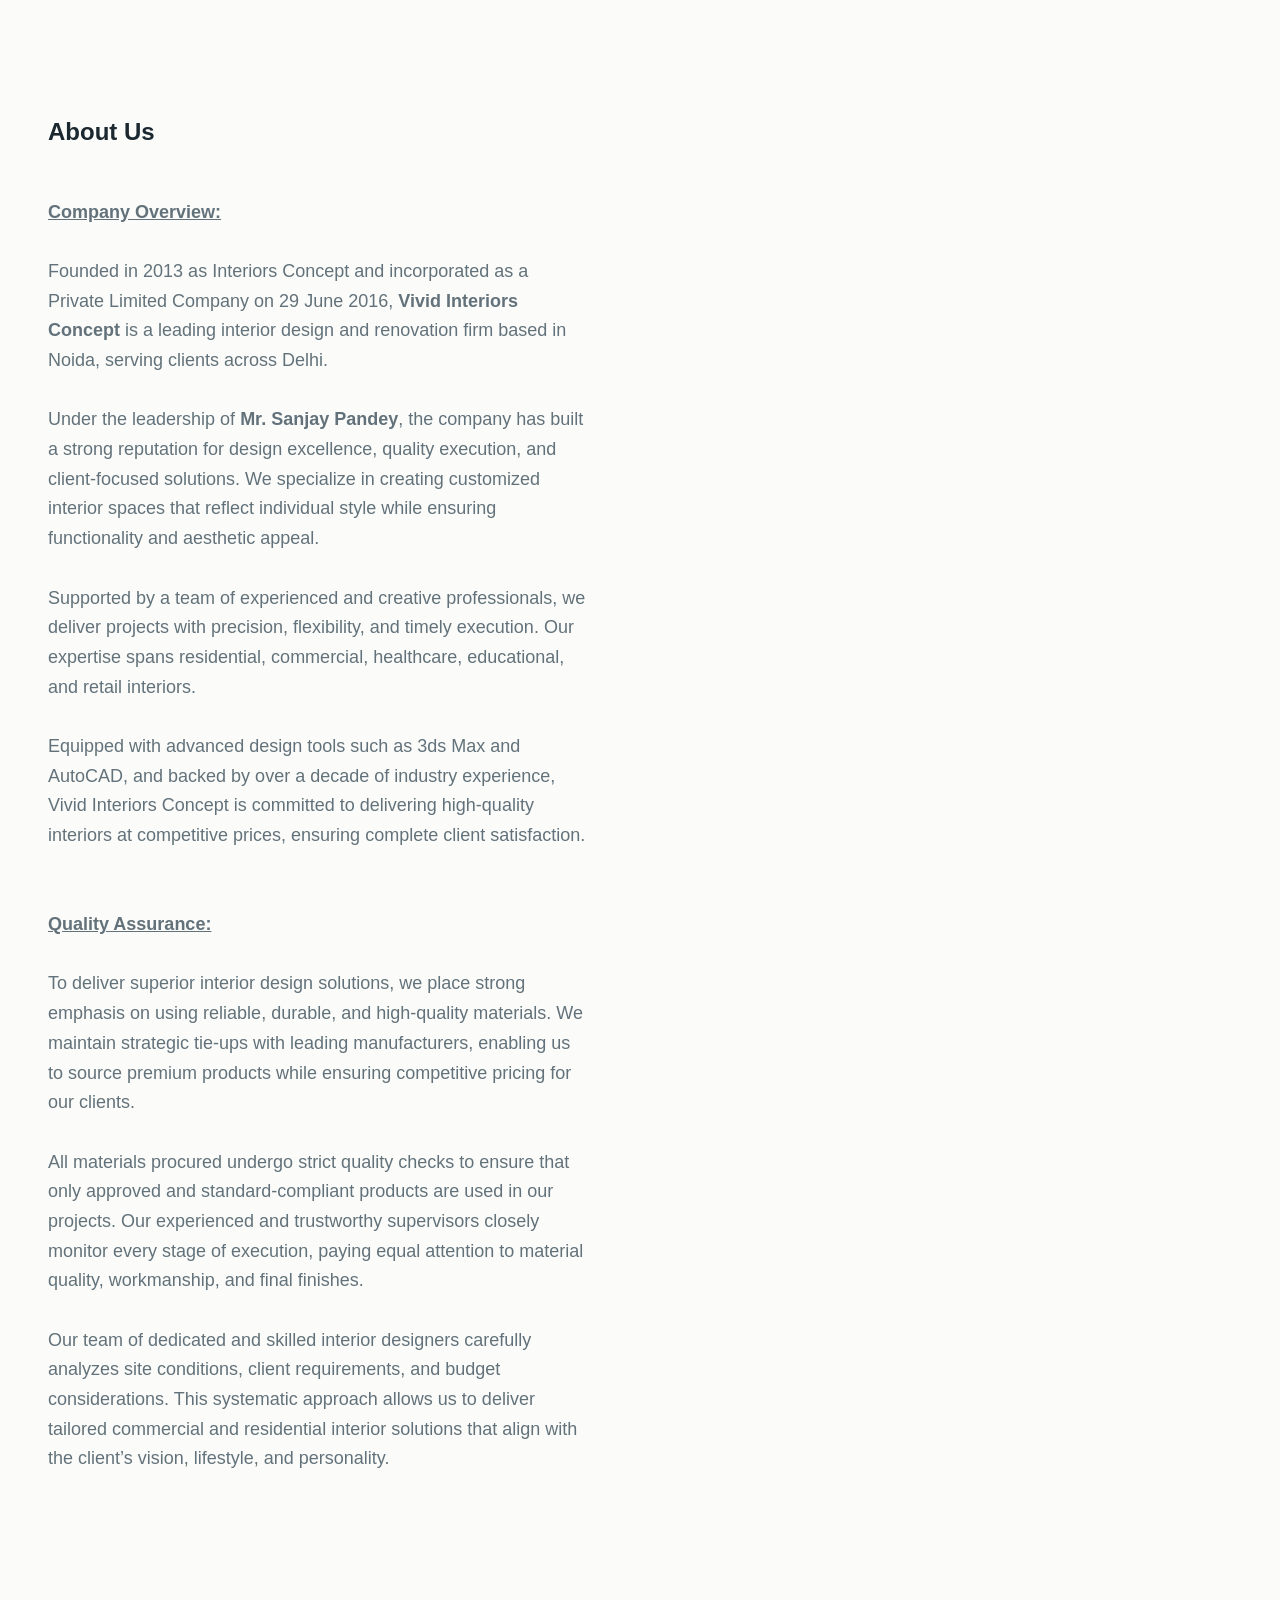
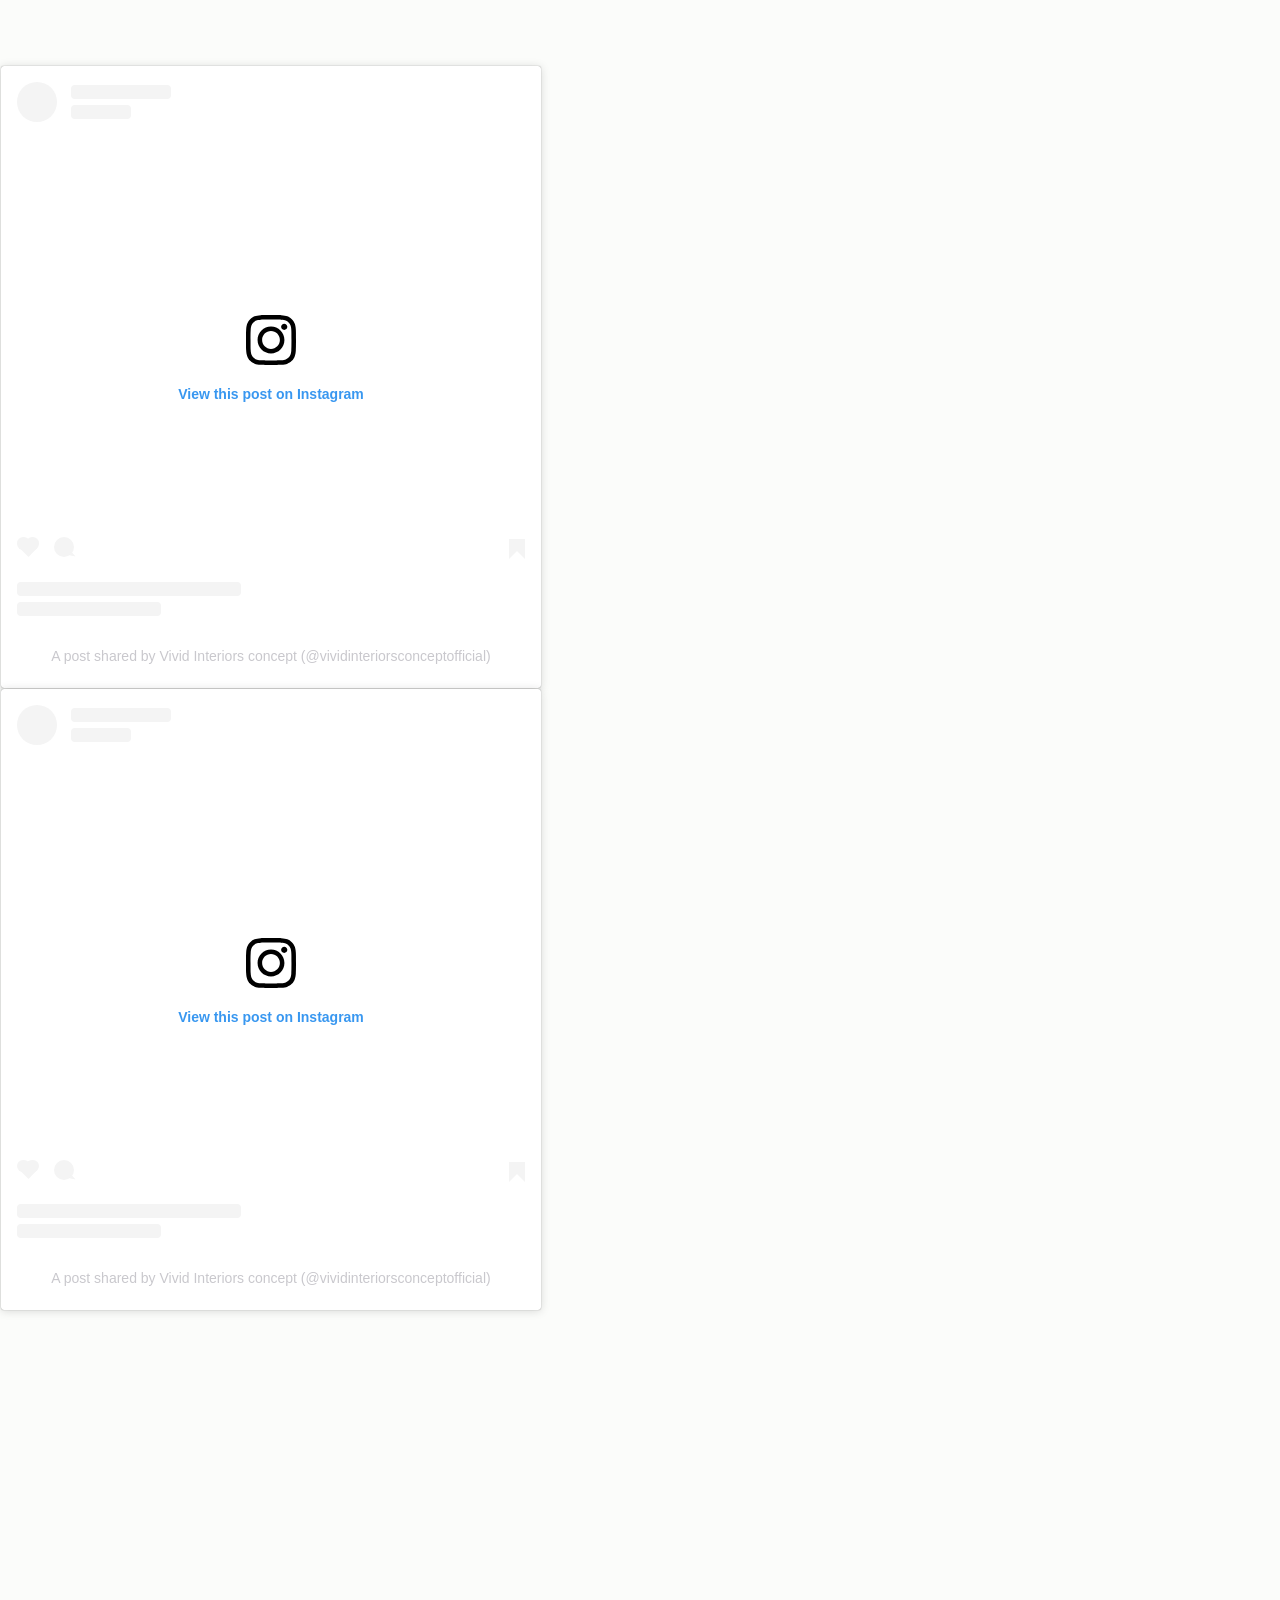
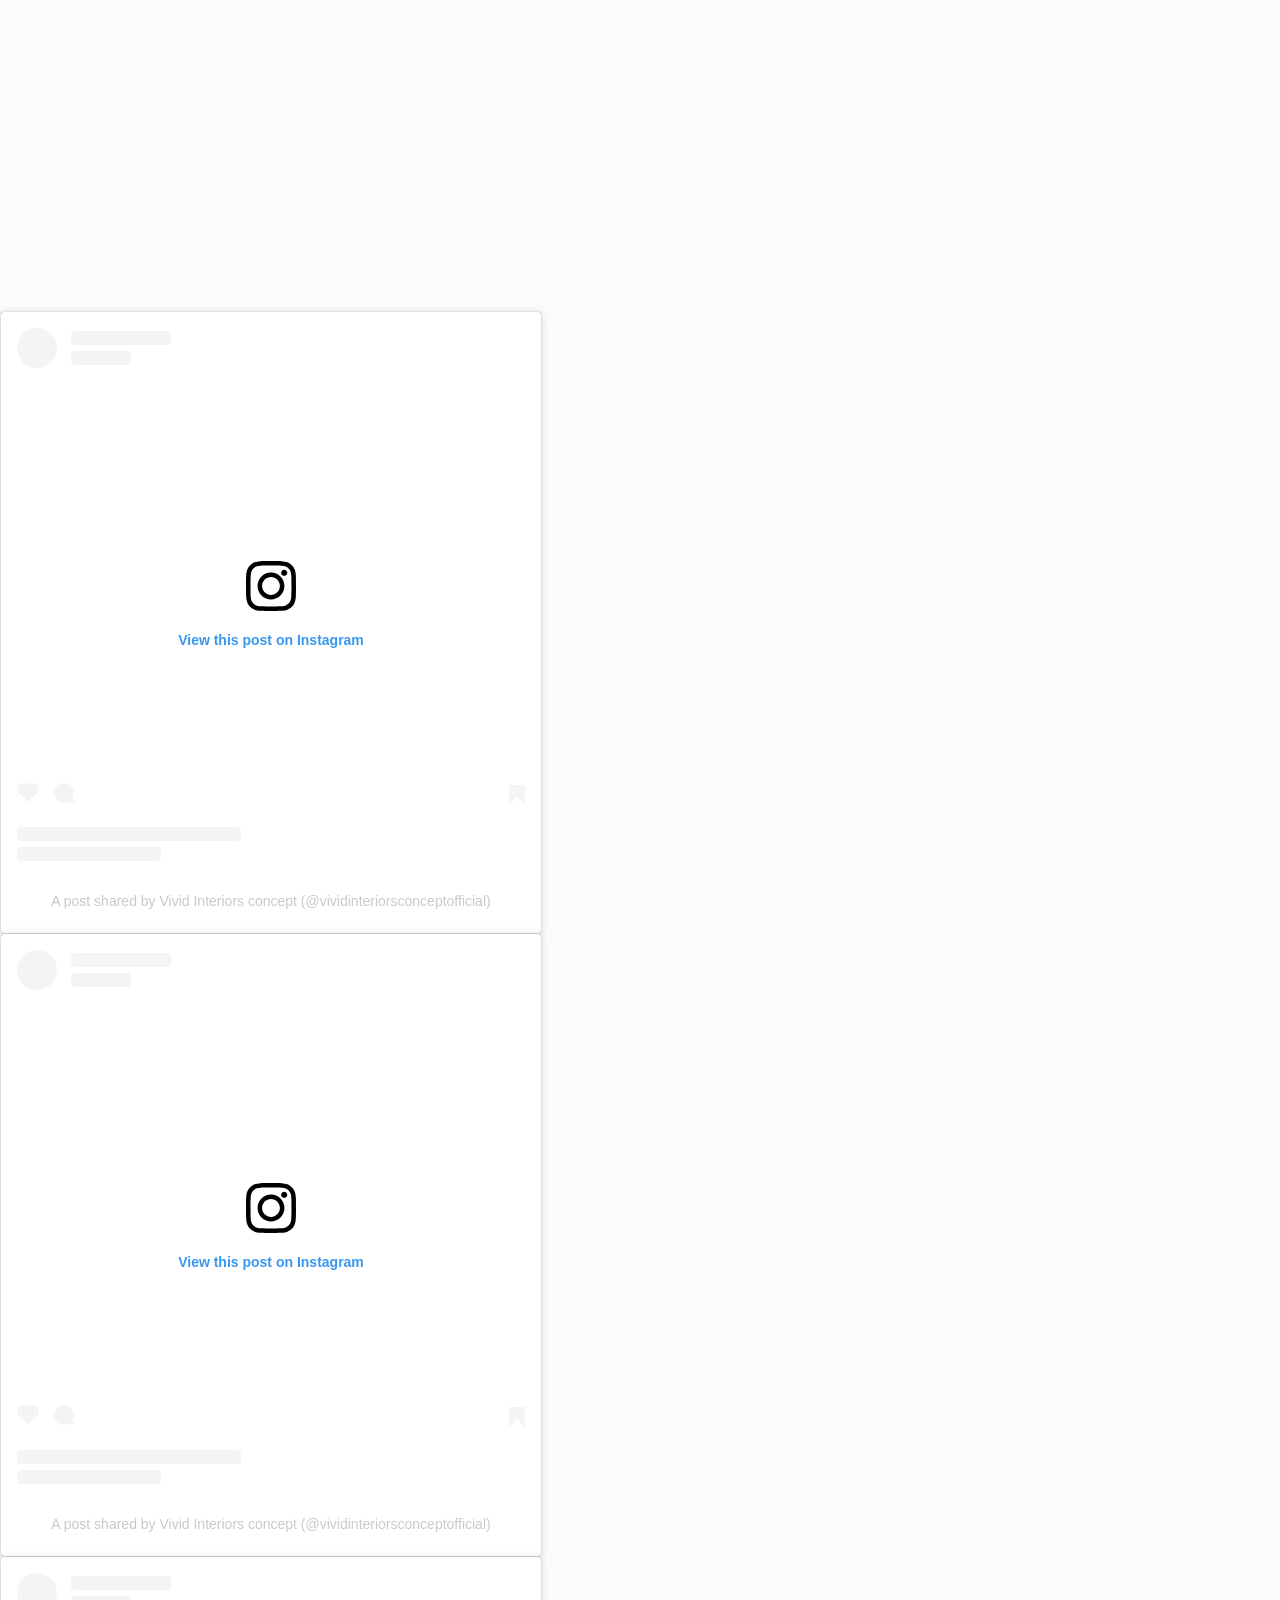
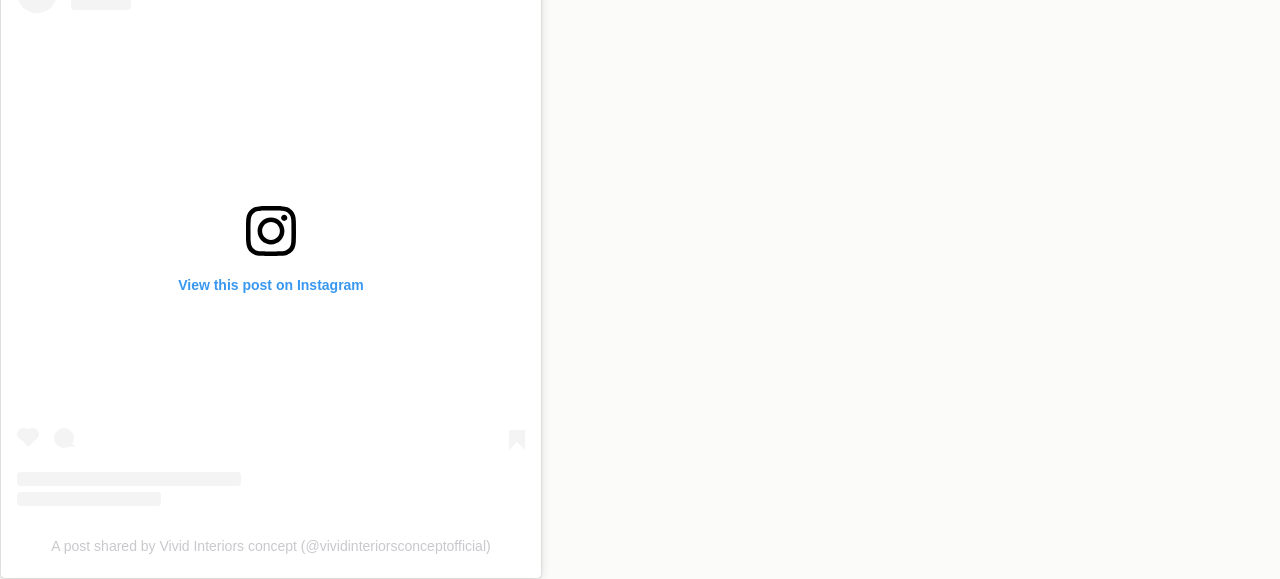
<file: about.html>
<!DOCTYPE html>
<html lang="en">
<head>
    <meta charset="UTF-8">
    <meta name="viewport" content="width=device-width, initial-scale=1.0">
    <title>Document</title>
    <link rel="stylesheet" href="style.css">
</head>
<body>
      <!-- About Section -->
    <section id="about">
        <h2 class="section-title">About Us</h2>
        <div class="about-content">
            <div class="about-text">
                <p><strong><u>Company Overview:</u></strong><br><br>

Founded in 2013 as Interiors Concept and incorporated as a Private Limited Company on 29 June 2016, <strong>Vivid Interiors Concept</strong> is a leading interior design and renovation firm based in Noida, serving clients across Delhi. <br><br>

Under the leadership of <strong>Mr. Sanjay Pandey</strong>, the company has built a strong reputation for design excellence, quality execution, and client-focused solutions. We specialize in creating customized interior spaces that reflect individual style while ensuring functionality and aesthetic appeal.<br><br>

Supported by a team of experienced and creative professionals, we deliver projects with precision, flexibility, and timely execution. Our expertise spans residential, commercial, healthcare, educational, and retail interiors.<br><br>

Equipped with advanced design tools such as 3ds Max and AutoCAD, and backed by over a decade of industry experience, Vivid Interiors Concept is committed to delivering high-quality interiors at competitive prices, ensuring complete client satisfaction.</p><br><br>
<p>
        <strong><u>Quality Assurance:</u></strong><br><br>
    

To deliver superior interior design solutions, we place strong emphasis on using reliable, durable, and high-quality materials. We maintain strategic tie-ups with leading manufacturers, enabling us to source premium products while ensuring competitive pricing for our clients.<br><br>

All materials procured undergo strict quality checks to ensure that only approved and standard-compliant products are used in our projects. Our experienced and trustworthy supervisors closely monitor every stage of execution, paying equal attention to material quality, workmanship, and final finishes.<br><br>

Our team of dedicated and skilled interior designers carefully analyzes site conditions, client requirements, and budget considerations. This systematic approach allows us to deliver tailored commercial and residential interior solutions that align with the client’s vision, lifestyle, and personality.
</p>
</div>
          
        </div>
    </section><br><br><br>
    <div id="contentabout">

    <blockquote class="instagram-media" data-instgrm-captioned data-instgrm-permalink="https://www.instagram.com/reel/DJGZg3Uznsc/?utm_source=ig_embed&amp;utm_campaign=loading" data-instgrm-version="14" style=" background:#FFF; border:0; border-radius:3px; box-shadow:0 0 1px 0 rgba(0,0,0,0.5),0 1px 10px 0 rgba(0,0,0,0.15); margin: 1px; max-width:540px; min-width:326px; padding:0; width:99.375%; width:-webkit-calc(100% - 2px); width:calc(100% - 2px);"><div style="padding:16px;"> <a href="https://www.instagram.com/reel/DJGZg3Uznsc/?utm_source=ig_embed&amp;utm_campaign=loading" style=" background:#FFFFFF; line-height:0; padding:0 0; text-align:center; text-decoration:none; width:100%;" target="_blank"> <div style=" display: flex; flex-direction: row; align-items: center;"> <div style="background-color: #F4F4F4; border-radius: 50%; flex-grow: 0; height: 40px; margin-right: 14px; width: 40px;"></div> <div style="display: flex; flex-direction: column; flex-grow: 1; justify-content: center;"> <div style=" background-color: #F4F4F4; border-radius: 4px; flex-grow: 0; height: 14px; margin-bottom: 6px; width: 100px;"></div> <div style=" background-color: #F4F4F4; border-radius: 4px; flex-grow: 0; height: 14px; width: 60px;"></div></div></div><div style="padding: 19% 0;"></div> <div style="display:block; height:50px; margin:0 auto 12px; width:50px;"><svg width="50px" height="50px" viewBox="0 0 60 60" version="1.1" xmlns="https://www.w3.org/2000/svg" xmlns:xlink="https://www.w3.org/1999/xlink"><g stroke="none" stroke-width="1" fill="none" fill-rule="evenodd"><g transform="translate(-511.000000, -20.000000)" fill="#000000"><g><path d="M556.869,30.41 C554.814,30.41 553.148,32.076 553.148,34.131 C553.148,36.186 554.814,37.852 556.869,37.852 C558.924,37.852 560.59,36.186 560.59,34.131 C560.59,32.076 558.924,30.41 556.869,30.41 M541,60.657 C535.114,60.657 530.342,55.887 530.342,50 C530.342,44.114 535.114,39.342 541,39.342 C546.887,39.342 551.658,44.114 551.658,50 C551.658,55.887 546.887,60.657 541,60.657 M541,33.886 C532.1,33.886 524.886,41.1 524.886,50 C524.886,58.899 532.1,66.113 541,66.113 C549.9,66.113 557.115,58.899 557.115,50 C557.115,41.1 549.9,33.886 541,33.886 M565.378,62.101 C565.244,65.022 564.756,66.606 564.346,67.663 C563.803,69.06 563.154,70.057 562.106,71.106 C561.058,72.155 560.06,72.803 558.662,73.347 C557.607,73.757 556.021,74.244 553.102,74.378 C549.944,74.521 548.997,74.552 541,74.552 C533.003,74.552 532.056,74.521 528.898,74.378 C525.979,74.244 524.393,73.757 523.338,73.347 C521.94,72.803 520.942,72.155 519.894,71.106 C518.846,70.057 518.197,69.06 517.654,67.663 C517.244,66.606 516.755,65.022 516.623,62.101 C516.479,58.943 516.448,57.996 516.448,50 C516.448,42.003 516.479,41.056 516.623,37.899 C516.755,34.978 517.244,33.391 517.654,32.338 C518.197,30.938 518.846,29.942 519.894,28.894 C520.942,27.846 521.94,27.196 523.338,26.654 C524.393,26.244 525.979,25.756 528.898,25.623 C532.057,25.479 533.004,25.448 541,25.448 C548.997,25.448 549.943,25.479 553.102,25.623 C556.021,25.756 557.607,26.244 558.662,26.654 C560.06,27.196 561.058,27.846 562.106,28.894 C563.154,29.942 563.803,30.938 564.346,32.338 C564.756,33.391 565.244,34.978 565.378,37.899 C565.522,41.056 565.552,42.003 565.552,50 C565.552,57.996 565.522,58.943 565.378,62.101 M570.82,37.631 C570.674,34.438 570.167,32.258 569.425,30.349 C568.659,28.377 567.633,26.702 565.965,25.035 C564.297,23.368 562.623,22.342 560.652,21.575 C558.743,20.834 556.562,20.326 553.369,20.18 C550.169,20.033 549.148,20 541,20 C532.853,20 531.831,20.033 528.631,20.18 C525.438,20.326 523.257,20.834 521.349,21.575 C519.376,22.342 517.703,23.368 516.035,25.035 C514.368,26.702 513.342,28.377 512.574,30.349 C511.834,32.258 511.326,34.438 511.181,37.631 C511.035,40.831 511,41.851 511,50 C511,58.147 511.035,59.17 511.181,62.369 C511.326,65.562 511.834,67.743 512.574,69.651 C513.342,71.625 514.368,73.296 516.035,74.965 C517.703,76.634 519.376,77.658 521.349,78.425 C523.257,79.167 525.438,79.673 528.631,79.82 C531.831,79.965 532.853,80.001 541,80.001 C549.148,80.001 550.169,79.965 553.369,79.82 C556.562,79.673 558.743,79.167 560.652,78.425 C562.623,77.658 564.297,76.634 565.965,74.965 C567.633,73.296 568.659,71.625 569.425,69.651 C570.167,67.743 570.674,65.562 570.82,62.369 C570.966,59.17 571,58.147 571,50 C571,41.851 570.966,40.831 570.82,37.631"></path></g></g></g></svg></div><div style="padding-top: 8px;"> <div style=" color:#3897f0; font-family:Arial,sans-serif; font-size:14px; font-style:normal; font-weight:550; line-height:18px;">View this post on Instagram</div></div><div style="padding: 12.5% 0;"></div> <div style="display: flex; flex-direction: row; margin-bottom: 14px; align-items: center;"><div> <div style="background-color: #F4F4F4; border-radius: 50%; height: 12.5px; width: 12.5px; transform: translateX(0px) translateY(7px);"></div> <div style="background-color: #F4F4F4; height: 12.5px; transform: rotate(-45deg) translateX(3px) translateY(1px); width: 12.5px; flex-grow: 0; margin-right: 14px; margin-left: 2px;"></div> <div style="background-color: #F4F4F4; border-radius: 50%; height: 12.5px; width: 12.5px; transform: translateX(9px) translateY(-18px);"></div></div><div style="margin-left: 8px;"> <div style=" background-color: #F4F4F4; border-radius: 50%; flex-grow: 0; height: 20px; width: 20px;"></div> <div style=" width: 0; height: 0; border-top: 2px solid transparent; border-left: 6px solid #f4f4f4; border-bottom: 2px solid transparent; transform: translateX(16px) translateY(-4px) rotate(30deg)"></div></div><div style="margin-left: auto;"> <div style=" width: 0px; border-top: 8px solid #F4F4F4; border-right: 8px solid transparent; transform: translateY(16px);"></div> <div style=" background-color: #F4F4F4; flex-grow: 0; height: 12px; width: 16px; transform: translateY(-4px);"></div> <div style=" width: 0; height: 0; border-top: 8px solid #F4F4F4; border-left: 8px solid transparent; transform: translateY(-4px) translateX(8px);"></div></div></div> <div style="display: flex; flex-direction: column; flex-grow: 1; justify-content: center; margin-bottom: 24px;"> <div style=" background-color: #F4F4F4; border-radius: 4px; flex-grow: 0; height: 14px; margin-bottom: 6px; width: 224px;"></div> <div style=" background-color: #F4F4F4; border-radius: 4px; flex-grow: 0; height: 14px; width: 144px;"></div></div></a><p style=" color:#c9c8cd; font-family:Arial,sans-serif; font-size:14px; line-height:17px; margin-bottom:0; margin-top:8px; overflow:hidden; padding:8px 0 7px; text-align:center; text-overflow:ellipsis; white-space:nowrap;"><a href="https://www.instagram.com/reel/DJGZg3Uznsc/?utm_source=ig_embed&amp;utm_campaign=loading" style=" color:#c9c8cd; font-family:Arial,sans-serif; font-size:14px; font-style:normal; font-weight:normal; line-height:17px; text-decoration:none;" target="_blank">A post shared by Vivid Interiors concept (@vividinteriorsconceptofficial)</a></p></div></blockquote>
<script async src="//www.instagram.com/embed.js"></script>

    <blockquote class="instagram-media" data-instgrm-captioned data-instgrm-permalink="https://www.instagram.com/reel/DNpjcZeT2cA/?utm_source=ig_embed&amp;utm_campaign=loading" data-instgrm-version="14" style=" background:#FFF; border:0; border-radius:3px; box-shadow:0 0 1px 0 rgba(0,0,0,0.5),0 1px 10px 0 rgba(0,0,0,0.15); margin: 1px; max-width:540px; min-width:326px; padding:0; width:99.375%; width:-webkit-calc(100% - 2px); width:calc(100% - 2px);"><div style="padding:16px;"> <a href="https://www.instagram.com/reel/DNpjcZeT2cA/?utm_source=ig_embed&amp;utm_campaign=loading" style=" background:#FFFFFF; line-height:0; padding:0 0; text-align:center; text-decoration:none; width:100%;" target="_blank"> <div style=" display: flex; flex-direction: row; align-items: center;"> <div style="background-color: #F4F4F4; border-radius: 50%; flex-grow: 0; height: 40px; margin-right: 14px; width: 40px;"></div> <div style="display: flex; flex-direction: column; flex-grow: 1; justify-content: center;"> <div style=" background-color: #F4F4F4; border-radius: 4px; flex-grow: 0; height: 14px; margin-bottom: 6px; width: 100px;"></div> <div style=" background-color: #F4F4F4; border-radius: 4px; flex-grow: 0; height: 14px; width: 60px;"></div></div></div><div style="padding: 19% 0;"></div> <div style="display:block; height:50px; margin:0 auto 12px; width:50px;"><svg width="50px" height="50px" viewBox="0 0 60 60" version="1.1" xmlns="https://www.w3.org/2000/svg" xmlns:xlink="https://www.w3.org/1999/xlink"><g stroke="none" stroke-width="1" fill="none" fill-rule="evenodd"><g transform="translate(-511.000000, -20.000000)" fill="#000000"><g><path d="M556.869,30.41 C554.814,30.41 553.148,32.076 553.148,34.131 C553.148,36.186 554.814,37.852 556.869,37.852 C558.924,37.852 560.59,36.186 560.59,34.131 C560.59,32.076 558.924,30.41 556.869,30.41 M541,60.657 C535.114,60.657 530.342,55.887 530.342,50 C530.342,44.114 535.114,39.342 541,39.342 C546.887,39.342 551.658,44.114 551.658,50 C551.658,55.887 546.887,60.657 541,60.657 M541,33.886 C532.1,33.886 524.886,41.1 524.886,50 C524.886,58.899 532.1,66.113 541,66.113 C549.9,66.113 557.115,58.899 557.115,50 C557.115,41.1 549.9,33.886 541,33.886 M565.378,62.101 C565.244,65.022 564.756,66.606 564.346,67.663 C563.803,69.06 563.154,70.057 562.106,71.106 C561.058,72.155 560.06,72.803 558.662,73.347 C557.607,73.757 556.021,74.244 553.102,74.378 C549.944,74.521 548.997,74.552 541,74.552 C533.003,74.552 532.056,74.521 528.898,74.378 C525.979,74.244 524.393,73.757 523.338,73.347 C521.94,72.803 520.942,72.155 519.894,71.106 C518.846,70.057 518.197,69.06 517.654,67.663 C517.244,66.606 516.755,65.022 516.623,62.101 C516.479,58.943 516.448,57.996 516.448,50 C516.448,42.003 516.479,41.056 516.623,37.899 C516.755,34.978 517.244,33.391 517.654,32.338 C518.197,30.938 518.846,29.942 519.894,28.894 C520.942,27.846 521.94,27.196 523.338,26.654 C524.393,26.244 525.979,25.756 528.898,25.623 C532.057,25.479 533.004,25.448 541,25.448 C548.997,25.448 549.943,25.479 553.102,25.623 C556.021,25.756 557.607,26.244 558.662,26.654 C560.06,27.196 561.058,27.846 562.106,28.894 C563.154,29.942 563.803,30.938 564.346,32.338 C564.756,33.391 565.244,34.978 565.378,37.899 C565.522,41.056 565.552,42.003 565.552,50 C565.552,57.996 565.522,58.943 565.378,62.101 M570.82,37.631 C570.674,34.438 570.167,32.258 569.425,30.349 C568.659,28.377 567.633,26.702 565.965,25.035 C564.297,23.368 562.623,22.342 560.652,21.575 C558.743,20.834 556.562,20.326 553.369,20.18 C550.169,20.033 549.148,20 541,20 C532.853,20 531.831,20.033 528.631,20.18 C525.438,20.326 523.257,20.834 521.349,21.575 C519.376,22.342 517.703,23.368 516.035,25.035 C514.368,26.702 513.342,28.377 512.574,30.349 C511.834,32.258 511.326,34.438 511.181,37.631 C511.035,40.831 511,41.851 511,50 C511,58.147 511.035,59.17 511.181,62.369 C511.326,65.562 511.834,67.743 512.574,69.651 C513.342,71.625 514.368,73.296 516.035,74.965 C517.703,76.634 519.376,77.658 521.349,78.425 C523.257,79.167 525.438,79.673 528.631,79.82 C531.831,79.965 532.853,80.001 541,80.001 C549.148,80.001 550.169,79.965 553.369,79.82 C556.562,79.673 558.743,79.167 560.652,78.425 C562.623,77.658 564.297,76.634 565.965,74.965 C567.633,73.296 568.659,71.625 569.425,69.651 C570.167,67.743 570.674,65.562 570.82,62.369 C570.966,59.17 571,58.147 571,50 C571,41.851 570.966,40.831 570.82,37.631"></path></g></g></g></svg></div><div style="padding-top: 8px;"> <div style=" color:#3897f0; font-family:Arial,sans-serif; font-size:14px; font-style:normal; font-weight:550; line-height:18px;">View this post on Instagram</div></div><div style="padding: 12.5% 0;"></div> <div style="display: flex; flex-direction: row; margin-bottom: 14px; align-items: center;"><div> <div style="background-color: #F4F4F4; border-radius: 50%; height: 12.5px; width: 12.5px; transform: translateX(0px) translateY(7px);"></div> <div style="background-color: #F4F4F4; height: 12.5px; transform: rotate(-45deg) translateX(3px) translateY(1px); width: 12.5px; flex-grow: 0; margin-right: 14px; margin-left: 2px;"></div> <div style="background-color: #F4F4F4; border-radius: 50%; height: 12.5px; width: 12.5px; transform: translateX(9px) translateY(-18px);"></div></div><div style="margin-left: 8px;"> <div style=" background-color: #F4F4F4; border-radius: 50%; flex-grow: 0; height: 20px; width: 20px;"></div> <div style=" width: 0; height: 0; border-top: 2px solid transparent; border-left: 6px solid #f4f4f4; border-bottom: 2px solid transparent; transform: translateX(16px) translateY(-4px) rotate(30deg)"></div></div><div style="margin-left: auto;"> <div style=" width: 0px; border-top: 8px solid #F4F4F4; border-right: 8px solid transparent; transform: translateY(16px);"></div> <div style=" background-color: #F4F4F4; flex-grow: 0; height: 12px; width: 16px; transform: translateY(-4px);"></div> <div style=" width: 0; height: 0; border-top: 8px solid #F4F4F4; border-left: 8px solid transparent; transform: translateY(-4px) translateX(8px);"></div></div></div> <div style="display: flex; flex-direction: column; flex-grow: 1; justify-content: center; margin-bottom: 24px;"> <div style=" background-color: #F4F4F4; border-radius: 4px; flex-grow: 0; height: 14px; margin-bottom: 6px; width: 224px;"></div> <div style=" background-color: #F4F4F4; border-radius: 4px; flex-grow: 0; height: 14px; width: 144px;"></div></div></a><p style=" color:#c9c8cd; font-family:Arial,sans-serif; font-size:14px; line-height:17px; margin-bottom:0; margin-top:8px; overflow:hidden; padding:8px 0 7px; text-align:center; text-overflow:ellipsis; white-space:nowrap;"><a href="https://www.instagram.com/reel/DNpjcZeT2cA/?utm_source=ig_embed&amp;utm_campaign=loading" style=" color:#c9c8cd; font-family:Arial,sans-serif; font-size:14px; font-style:normal; font-weight:normal; line-height:17px; text-decoration:none;" target="_blank">A post shared by Vivid Interiors concept (@vividinteriorsconceptofficial)</a></p></div></blockquote>
<script async src="//www.instagram.com/embed.js"></script>


    <iframe src="https://www.facebook.com/plugins/video.php?height=476&href=https%3A%2F%2Fwww.facebook.com%2Freel%2F1387187311980272%2F&show_text=true&width=267&t=0" width="267" height="591" style="border:none;overflow:hidden" scrolling="no" frameborder="0" allowfullscreen="true" allow="autoplay; clipboard-write; encrypted-media; picture-in-picture; web-share" allowFullScreen="true"></iframe>

   <blockquote class="instagram-media" data-instgrm-captioned data-instgrm-permalink="https://www.instagram.com/reel/DKZJVw1SE1q/?utm_source=ig_embed&amp;utm_campaign=loading" data-instgrm-version="14" style=" background:#FFF; border:0; border-radius:3px; box-shadow:0 0 1px 0 rgba(0,0,0,0.5),0 1px 10px 0 rgba(0,0,0,0.15); margin: 1px; max-width:540px; min-width:326px; padding:0; width:99.375%; width:-webkit-calc(100% - 2px); width:calc(100% - 2px);"><div style="padding:16px;"> <a href="https://www.instagram.com/reel/DKZJVw1SE1q/?utm_source=ig_embed&amp;utm_campaign=loading" style=" background:#FFFFFF; line-height:0; padding:0 0; text-align:center; text-decoration:none; width:100%;" target="_blank"> <div style=" display: flex; flex-direction: row; align-items: center;"> <div style="background-color: #F4F4F4; border-radius: 50%; flex-grow: 0; height: 40px; margin-right: 14px; width: 40px;"></div> <div style="display: flex; flex-direction: column; flex-grow: 1; justify-content: center;"> <div style=" background-color: #F4F4F4; border-radius: 4px; flex-grow: 0; height: 14px; margin-bottom: 6px; width: 100px;"></div> <div style=" background-color: #F4F4F4; border-radius: 4px; flex-grow: 0; height: 14px; width: 60px;"></div></div></div><div style="padding: 19% 0;"></div> <div style="display:block; height:50px; margin:0 auto 12px; width:50px;"><svg width="50px" height="50px" viewBox="0 0 60 60" version="1.1" xmlns="https://www.w3.org/2000/svg" xmlns:xlink="https://www.w3.org/1999/xlink"><g stroke="none" stroke-width="1" fill="none" fill-rule="evenodd"><g transform="translate(-511.000000, -20.000000)" fill="#000000"><g><path d="M556.869,30.41 C554.814,30.41 553.148,32.076 553.148,34.131 C553.148,36.186 554.814,37.852 556.869,37.852 C558.924,37.852 560.59,36.186 560.59,34.131 C560.59,32.076 558.924,30.41 556.869,30.41 M541,60.657 C535.114,60.657 530.342,55.887 530.342,50 C530.342,44.114 535.114,39.342 541,39.342 C546.887,39.342 551.658,44.114 551.658,50 C551.658,55.887 546.887,60.657 541,60.657 M541,33.886 C532.1,33.886 524.886,41.1 524.886,50 C524.886,58.899 532.1,66.113 541,66.113 C549.9,66.113 557.115,58.899 557.115,50 C557.115,41.1 549.9,33.886 541,33.886 M565.378,62.101 C565.244,65.022 564.756,66.606 564.346,67.663 C563.803,69.06 563.154,70.057 562.106,71.106 C561.058,72.155 560.06,72.803 558.662,73.347 C557.607,73.757 556.021,74.244 553.102,74.378 C549.944,74.521 548.997,74.552 541,74.552 C533.003,74.552 532.056,74.521 528.898,74.378 C525.979,74.244 524.393,73.757 523.338,73.347 C521.94,72.803 520.942,72.155 519.894,71.106 C518.846,70.057 518.197,69.06 517.654,67.663 C517.244,66.606 516.755,65.022 516.623,62.101 C516.479,58.943 516.448,57.996 516.448,50 C516.448,42.003 516.479,41.056 516.623,37.899 C516.755,34.978 517.244,33.391 517.654,32.338 C518.197,30.938 518.846,29.942 519.894,28.894 C520.942,27.846 521.94,27.196 523.338,26.654 C524.393,26.244 525.979,25.756 528.898,25.623 C532.057,25.479 533.004,25.448 541,25.448 C548.997,25.448 549.943,25.479 553.102,25.623 C556.021,25.756 557.607,26.244 558.662,26.654 C560.06,27.196 561.058,27.846 562.106,28.894 C563.154,29.942 563.803,30.938 564.346,32.338 C564.756,33.391 565.244,34.978 565.378,37.899 C565.522,41.056 565.552,42.003 565.552,50 C565.552,57.996 565.522,58.943 565.378,62.101 M570.82,37.631 C570.674,34.438 570.167,32.258 569.425,30.349 C568.659,28.377 567.633,26.702 565.965,25.035 C564.297,23.368 562.623,22.342 560.652,21.575 C558.743,20.834 556.562,20.326 553.369,20.18 C550.169,20.033 549.148,20 541,20 C532.853,20 531.831,20.033 528.631,20.18 C525.438,20.326 523.257,20.834 521.349,21.575 C519.376,22.342 517.703,23.368 516.035,25.035 C514.368,26.702 513.342,28.377 512.574,30.349 C511.834,32.258 511.326,34.438 511.181,37.631 C511.035,40.831 511,41.851 511,50 C511,58.147 511.035,59.17 511.181,62.369 C511.326,65.562 511.834,67.743 512.574,69.651 C513.342,71.625 514.368,73.296 516.035,74.965 C517.703,76.634 519.376,77.658 521.349,78.425 C523.257,79.167 525.438,79.673 528.631,79.82 C531.831,79.965 532.853,80.001 541,80.001 C549.148,80.001 550.169,79.965 553.369,79.82 C556.562,79.673 558.743,79.167 560.652,78.425 C562.623,77.658 564.297,76.634 565.965,74.965 C567.633,73.296 568.659,71.625 569.425,69.651 C570.167,67.743 570.674,65.562 570.82,62.369 C570.966,59.17 571,58.147 571,50 C571,41.851 570.966,40.831 570.82,37.631"></path></g></g></g></svg></div><div style="padding-top: 8px;"> <div style=" color:#3897f0; font-family:Arial,sans-serif; font-size:14px; font-style:normal; font-weight:550; line-height:18px;">View this post on Instagram</div></div><div style="padding: 12.5% 0;"></div> <div style="display: flex; flex-direction: row; margin-bottom: 14px; align-items: center;"><div> <div style="background-color: #F4F4F4; border-radius: 50%; height: 12.5px; width: 12.5px; transform: translateX(0px) translateY(7px);"></div> <div style="background-color: #F4F4F4; height: 12.5px; transform: rotate(-45deg) translateX(3px) translateY(1px); width: 12.5px; flex-grow: 0; margin-right: 14px; margin-left: 2px;"></div> <div style="background-color: #F4F4F4; border-radius: 50%; height: 12.5px; width: 12.5px; transform: translateX(9px) translateY(-18px);"></div></div><div style="margin-left: 8px;"> <div style=" background-color: #F4F4F4; border-radius: 50%; flex-grow: 0; height: 20px; width: 20px;"></div> <div style=" width: 0; height: 0; border-top: 2px solid transparent; border-left: 6px solid #f4f4f4; border-bottom: 2px solid transparent; transform: translateX(16px) translateY(-4px) rotate(30deg)"></div></div><div style="margin-left: auto;"> <div style=" width: 0px; border-top: 8px solid #F4F4F4; border-right: 8px solid transparent; transform: translateY(16px);"></div> <div style=" background-color: #F4F4F4; flex-grow: 0; height: 12px; width: 16px; transform: translateY(-4px);"></div> <div style=" width: 0; height: 0; border-top: 8px solid #F4F4F4; border-left: 8px solid transparent; transform: translateY(-4px) translateX(8px);"></div></div></div> <div style="display: flex; flex-direction: column; flex-grow: 1; justify-content: center; margin-bottom: 24px;"> <div style=" background-color: #F4F4F4; border-radius: 4px; flex-grow: 0; height: 14px; margin-bottom: 6px; width: 224px;"></div> <div style=" background-color: #F4F4F4; border-radius: 4px; flex-grow: 0; height: 14px; width: 144px;"></div></div></a><p style=" color:#c9c8cd; font-family:Arial,sans-serif; font-size:14px; line-height:17px; margin-bottom:0; margin-top:8px; overflow:hidden; padding:8px 0 7px; text-align:center; text-overflow:ellipsis; white-space:nowrap;"><a href="https://www.instagram.com/reel/DKZJVw1SE1q/?utm_source=ig_embed&amp;utm_campaign=loading" style=" color:#c9c8cd; font-family:Arial,sans-serif; font-size:14px; font-style:normal; font-weight:normal; line-height:17px; text-decoration:none;" target="_blank">A post shared by Vivid Interiors concept (@vividinteriorsconceptofficial)</a></p></div></blockquote>
<script async src="//www.instagram.com/embed.js"></script>

<blockquote class="instagram-media" data-instgrm-captioned data-instgrm-permalink="https://www.instagram.com/reel/DKBzki-Sy38/?utm_source=ig_embed&amp;utm_campaign=loading" data-instgrm-version="14" style=" background:#FFF; border:0; border-radius:3px; box-shadow:0 0 1px 0 rgba(0,0,0,0.5),0 1px 10px 0 rgba(0,0,0,0.15); margin: 1px; max-width:540px; min-width:326px; padding:0; width:99.375%; width:-webkit-calc(100% - 2px); width:calc(100% - 2px);"><div style="padding:16px;"> <a href="https://www.instagram.com/reel/DKBzki-Sy38/?utm_source=ig_embed&amp;utm_campaign=loading" style=" background:#FFFFFF; line-height:0; padding:0 0; text-align:center; text-decoration:none; width:100%;" target="_blank"> <div style=" display: flex; flex-direction: row; align-items: center;"> <div style="background-color: #F4F4F4; border-radius: 50%; flex-grow: 0; height: 40px; margin-right: 14px; width: 40px;"></div> <div style="display: flex; flex-direction: column; flex-grow: 1; justify-content: center;"> <div style=" background-color: #F4F4F4; border-radius: 4px; flex-grow: 0; height: 14px; margin-bottom: 6px; width: 100px;"></div> <div style=" background-color: #F4F4F4; border-radius: 4px; flex-grow: 0; height: 14px; width: 60px;"></div></div></div><div style="padding: 19% 0;"></div> <div style="display:block; height:50px; margin:0 auto 12px; width:50px;"><svg width="50px" height="50px" viewBox="0 0 60 60" version="1.1" xmlns="https://www.w3.org/2000/svg" xmlns:xlink="https://www.w3.org/1999/xlink"><g stroke="none" stroke-width="1" fill="none" fill-rule="evenodd"><g transform="translate(-511.000000, -20.000000)" fill="#000000"><g><path d="M556.869,30.41 C554.814,30.41 553.148,32.076 553.148,34.131 C553.148,36.186 554.814,37.852 556.869,37.852 C558.924,37.852 560.59,36.186 560.59,34.131 C560.59,32.076 558.924,30.41 556.869,30.41 M541,60.657 C535.114,60.657 530.342,55.887 530.342,50 C530.342,44.114 535.114,39.342 541,39.342 C546.887,39.342 551.658,44.114 551.658,50 C551.658,55.887 546.887,60.657 541,60.657 M541,33.886 C532.1,33.886 524.886,41.1 524.886,50 C524.886,58.899 532.1,66.113 541,66.113 C549.9,66.113 557.115,58.899 557.115,50 C557.115,41.1 549.9,33.886 541,33.886 M565.378,62.101 C565.244,65.022 564.756,66.606 564.346,67.663 C563.803,69.06 563.154,70.057 562.106,71.106 C561.058,72.155 560.06,72.803 558.662,73.347 C557.607,73.757 556.021,74.244 553.102,74.378 C549.944,74.521 548.997,74.552 541,74.552 C533.003,74.552 532.056,74.521 528.898,74.378 C525.979,74.244 524.393,73.757 523.338,73.347 C521.94,72.803 520.942,72.155 519.894,71.106 C518.846,70.057 518.197,69.06 517.654,67.663 C517.244,66.606 516.755,65.022 516.623,62.101 C516.479,58.943 516.448,57.996 516.448,50 C516.448,42.003 516.479,41.056 516.623,37.899 C516.755,34.978 517.244,33.391 517.654,32.338 C518.197,30.938 518.846,29.942 519.894,28.894 C520.942,27.846 521.94,27.196 523.338,26.654 C524.393,26.244 525.979,25.756 528.898,25.623 C532.057,25.479 533.004,25.448 541,25.448 C548.997,25.448 549.943,25.479 553.102,25.623 C556.021,25.756 557.607,26.244 558.662,26.654 C560.06,27.196 561.058,27.846 562.106,28.894 C563.154,29.942 563.803,30.938 564.346,32.338 C564.756,33.391 565.244,34.978 565.378,37.899 C565.522,41.056 565.552,42.003 565.552,50 C565.552,57.996 565.522,58.943 565.378,62.101 M570.82,37.631 C570.674,34.438 570.167,32.258 569.425,30.349 C568.659,28.377 567.633,26.702 565.965,25.035 C564.297,23.368 562.623,22.342 560.652,21.575 C558.743,20.834 556.562,20.326 553.369,20.18 C550.169,20.033 549.148,20 541,20 C532.853,20 531.831,20.033 528.631,20.18 C525.438,20.326 523.257,20.834 521.349,21.575 C519.376,22.342 517.703,23.368 516.035,25.035 C514.368,26.702 513.342,28.377 512.574,30.349 C511.834,32.258 511.326,34.438 511.181,37.631 C511.035,40.831 511,41.851 511,50 C511,58.147 511.035,59.17 511.181,62.369 C511.326,65.562 511.834,67.743 512.574,69.651 C513.342,71.625 514.368,73.296 516.035,74.965 C517.703,76.634 519.376,77.658 521.349,78.425 C523.257,79.167 525.438,79.673 528.631,79.82 C531.831,79.965 532.853,80.001 541,80.001 C549.148,80.001 550.169,79.965 553.369,79.82 C556.562,79.673 558.743,79.167 560.652,78.425 C562.623,77.658 564.297,76.634 565.965,74.965 C567.633,73.296 568.659,71.625 569.425,69.651 C570.167,67.743 570.674,65.562 570.82,62.369 C570.966,59.17 571,58.147 571,50 C571,41.851 570.966,40.831 570.82,37.631"></path></g></g></g></svg></div><div style="padding-top: 8px;"> <div style=" color:#3897f0; font-family:Arial,sans-serif; font-size:14px; font-style:normal; font-weight:550; line-height:18px;">View this post on Instagram</div></div><div style="padding: 12.5% 0;"></div> <div style="display: flex; flex-direction: row; margin-bottom: 14px; align-items: center;"><div> <div style="background-color: #F4F4F4; border-radius: 50%; height: 12.5px; width: 12.5px; transform: translateX(0px) translateY(7px);"></div> <div style="background-color: #F4F4F4; height: 12.5px; transform: rotate(-45deg) translateX(3px) translateY(1px); width: 12.5px; flex-grow: 0; margin-right: 14px; margin-left: 2px;"></div> <div style="background-color: #F4F4F4; border-radius: 50%; height: 12.5px; width: 12.5px; transform: translateX(9px) translateY(-18px);"></div></div><div style="margin-left: 8px;"> <div style=" background-color: #F4F4F4; border-radius: 50%; flex-grow: 0; height: 20px; width: 20px;"></div> <div style=" width: 0; height: 0; border-top: 2px solid transparent; border-left: 6px solid #f4f4f4; border-bottom: 2px solid transparent; transform: translateX(16px) translateY(-4px) rotate(30deg)"></div></div><div style="margin-left: auto;"> <div style=" width: 0px; border-top: 8px solid #F4F4F4; border-right: 8px solid transparent; transform: translateY(16px);"></div> <div style=" background-color: #F4F4F4; flex-grow: 0; height: 12px; width: 16px; transform: translateY(-4px);"></div> <div style=" width: 0; height: 0; border-top: 8px solid #F4F4F4; border-left: 8px solid transparent; transform: translateY(-4px) translateX(8px);"></div></div></div> <div style="display: flex; flex-direction: column; flex-grow: 1; justify-content: center; margin-bottom: 24px;"> <div style=" background-color: #F4F4F4; border-radius: 4px; flex-grow: 0; height: 14px; margin-bottom: 6px; width: 224px;"></div> <div style=" background-color: #F4F4F4; border-radius: 4px; flex-grow: 0; height: 14px; width: 144px;"></div></div></a><p style=" color:#c9c8cd; font-family:Arial,sans-serif; font-size:14px; line-height:17px; margin-bottom:0; margin-top:8px; overflow:hidden; padding:8px 0 7px; text-align:center; text-overflow:ellipsis; white-space:nowrap;"><a href="https://www.instagram.com/reel/DKBzki-Sy38/?utm_source=ig_embed&amp;utm_campaign=loading" style=" color:#c9c8cd; font-family:Arial,sans-serif; font-size:14px; font-style:normal; font-weight:normal; line-height:17px; text-decoration:none;" target="_blank">A post shared by Vivid Interiors concept (@vividinteriorsconceptofficial)</a></p></div></blockquote>
<script async src="//www.instagram.com/embed.js"></script>

<blockquote class="instagram-media" data-instgrm-captioned data-instgrm-permalink="https://www.instagram.com/reel/DHsxDqRydFm/?utm_source=ig_embed&amp;utm_campaign=loading" data-instgrm-version="14" style=" background:#FFF; border:0; border-radius:3px; box-shadow:0 0 1px 0 rgba(0,0,0,0.5),0 1px 10px 0 rgba(0,0,0,0.15); margin: 1px; max-width:540px; min-width:326px; padding:0; width:99.375%; width:-webkit-calc(100% - 2px); width:calc(100% - 2px);"><div style="padding:16px;"> <a href="https://www.instagram.com/reel/DHsxDqRydFm/?utm_source=ig_embed&amp;utm_campaign=loading" style=" background:#FFFFFF; line-height:0; padding:0 0; text-align:center; text-decoration:none; width:100%;" target="_blank"> <div style=" display: flex; flex-direction: row; align-items: center;"> <div style="background-color: #F4F4F4; border-radius: 50%; flex-grow: 0; height: 40px; margin-right: 14px; width: 40px;"></div> <div style="display: flex; flex-direction: column; flex-grow: 1; justify-content: center;"> <div style=" background-color: #F4F4F4; border-radius: 4px; flex-grow: 0; height: 14px; margin-bottom: 6px; width: 100px;"></div> <div style=" background-color: #F4F4F4; border-radius: 4px; flex-grow: 0; height: 14px; width: 60px;"></div></div></div><div style="padding: 19% 0;"></div> <div style="display:block; height:50px; margin:0 auto 12px; width:50px;"><svg width="50px" height="50px" viewBox="0 0 60 60" version="1.1" xmlns="https://www.w3.org/2000/svg" xmlns:xlink="https://www.w3.org/1999/xlink"><g stroke="none" stroke-width="1" fill="none" fill-rule="evenodd"><g transform="translate(-511.000000, -20.000000)" fill="#000000"><g><path d="M556.869,30.41 C554.814,30.41 553.148,32.076 553.148,34.131 C553.148,36.186 554.814,37.852 556.869,37.852 C558.924,37.852 560.59,36.186 560.59,34.131 C560.59,32.076 558.924,30.41 556.869,30.41 M541,60.657 C535.114,60.657 530.342,55.887 530.342,50 C530.342,44.114 535.114,39.342 541,39.342 C546.887,39.342 551.658,44.114 551.658,50 C551.658,55.887 546.887,60.657 541,60.657 M541,33.886 C532.1,33.886 524.886,41.1 524.886,50 C524.886,58.899 532.1,66.113 541,66.113 C549.9,66.113 557.115,58.899 557.115,50 C557.115,41.1 549.9,33.886 541,33.886 M565.378,62.101 C565.244,65.022 564.756,66.606 564.346,67.663 C563.803,69.06 563.154,70.057 562.106,71.106 C561.058,72.155 560.06,72.803 558.662,73.347 C557.607,73.757 556.021,74.244 553.102,74.378 C549.944,74.521 548.997,74.552 541,74.552 C533.003,74.552 532.056,74.521 528.898,74.378 C525.979,74.244 524.393,73.757 523.338,73.347 C521.94,72.803 520.942,72.155 519.894,71.106 C518.846,70.057 518.197,69.06 517.654,67.663 C517.244,66.606 516.755,65.022 516.623,62.101 C516.479,58.943 516.448,57.996 516.448,50 C516.448,42.003 516.479,41.056 516.623,37.899 C516.755,34.978 517.244,33.391 517.654,32.338 C518.197,30.938 518.846,29.942 519.894,28.894 C520.942,27.846 521.94,27.196 523.338,26.654 C524.393,26.244 525.979,25.756 528.898,25.623 C532.057,25.479 533.004,25.448 541,25.448 C548.997,25.448 549.943,25.479 553.102,25.623 C556.021,25.756 557.607,26.244 558.662,26.654 C560.06,27.196 561.058,27.846 562.106,28.894 C563.154,29.942 563.803,30.938 564.346,32.338 C564.756,33.391 565.244,34.978 565.378,37.899 C565.522,41.056 565.552,42.003 565.552,50 C565.552,57.996 565.522,58.943 565.378,62.101 M570.82,37.631 C570.674,34.438 570.167,32.258 569.425,30.349 C568.659,28.377 567.633,26.702 565.965,25.035 C564.297,23.368 562.623,22.342 560.652,21.575 C558.743,20.834 556.562,20.326 553.369,20.18 C550.169,20.033 549.148,20 541,20 C532.853,20 531.831,20.033 528.631,20.18 C525.438,20.326 523.257,20.834 521.349,21.575 C519.376,22.342 517.703,23.368 516.035,25.035 C514.368,26.702 513.342,28.377 512.574,30.349 C511.834,32.258 511.326,34.438 511.181,37.631 C511.035,40.831 511,41.851 511,50 C511,58.147 511.035,59.17 511.181,62.369 C511.326,65.562 511.834,67.743 512.574,69.651 C513.342,71.625 514.368,73.296 516.035,74.965 C517.703,76.634 519.376,77.658 521.349,78.425 C523.257,79.167 525.438,79.673 528.631,79.82 C531.831,79.965 532.853,80.001 541,80.001 C549.148,80.001 550.169,79.965 553.369,79.82 C556.562,79.673 558.743,79.167 560.652,78.425 C562.623,77.658 564.297,76.634 565.965,74.965 C567.633,73.296 568.659,71.625 569.425,69.651 C570.167,67.743 570.674,65.562 570.82,62.369 C570.966,59.17 571,58.147 571,50 C571,41.851 570.966,40.831 570.82,37.631"></path></g></g></g></svg></div><div style="padding-top: 8px;"> <div style=" color:#3897f0; font-family:Arial,sans-serif; font-size:14px; font-style:normal; font-weight:550; line-height:18px;">View this post on Instagram</div></div><div style="padding: 12.5% 0;"></div> <div style="display: flex; flex-direction: row; margin-bottom: 14px; align-items: center;"><div> <div style="background-color: #F4F4F4; border-radius: 50%; height: 12.5px; width: 12.5px; transform: translateX(0px) translateY(7px);"></div> <div style="background-color: #F4F4F4; height: 12.5px; transform: rotate(-45deg) translateX(3px) translateY(1px); width: 12.5px; flex-grow: 0; margin-right: 14px; margin-left: 2px;"></div> <div style="background-color: #F4F4F4; border-radius: 50%; height: 12.5px; width: 12.5px; transform: translateX(9px) translateY(-18px);"></div></div><div style="margin-left: 8px;"> <div style=" background-color: #F4F4F4; border-radius: 50%; flex-grow: 0; height: 20px; width: 20px;"></div> <div style=" width: 0; height: 0; border-top: 2px solid transparent; border-left: 6px solid #f4f4f4; border-bottom: 2px solid transparent; transform: translateX(16px) translateY(-4px) rotate(30deg)"></div></div><div style="margin-left: auto;"> <div style=" width: 0px; border-top: 8px solid #F4F4F4; border-right: 8px solid transparent; transform: translateY(16px);"></div> <div style=" background-color: #F4F4F4; flex-grow: 0; height: 12px; width: 16px; transform: translateY(-4px);"></div> <div style=" width: 0; height: 0; border-top: 8px solid #F4F4F4; border-left: 8px solid transparent; transform: translateY(-4px) translateX(8px);"></div></div></div> <div style="display: flex; flex-direction: column; flex-grow: 1; justify-content: center; margin-bottom: 24px;"> <div style=" background-color: #F4F4F4; border-radius: 4px; flex-grow: 0; height: 14px; margin-bottom: 6px; width: 224px;"></div> <div style=" background-color: #F4F4F4; border-radius: 4px; flex-grow: 0; height: 14px; width: 144px;"></div></div></a><p style=" color:#c9c8cd; font-family:Arial,sans-serif; font-size:14px; line-height:17px; margin-bottom:0; margin-top:8px; overflow:hidden; padding:8px 0 7px; text-align:center; text-overflow:ellipsis; white-space:nowrap;"><a href="https://www.instagram.com/reel/DHsxDqRydFm/?utm_source=ig_embed&amp;utm_campaign=loading" style=" color:#c9c8cd; font-family:Arial,sans-serif; font-size:14px; font-style:normal; font-weight:normal; line-height:17px; text-decoration:none;" target="_blank">A post shared by Vivid Interiors concept (@vividinteriorsconceptofficial)</a></p></div></blockquote>
<script async src="//www.instagram.com/embed.js"></script>
</div>
</body>
</html>
</file>
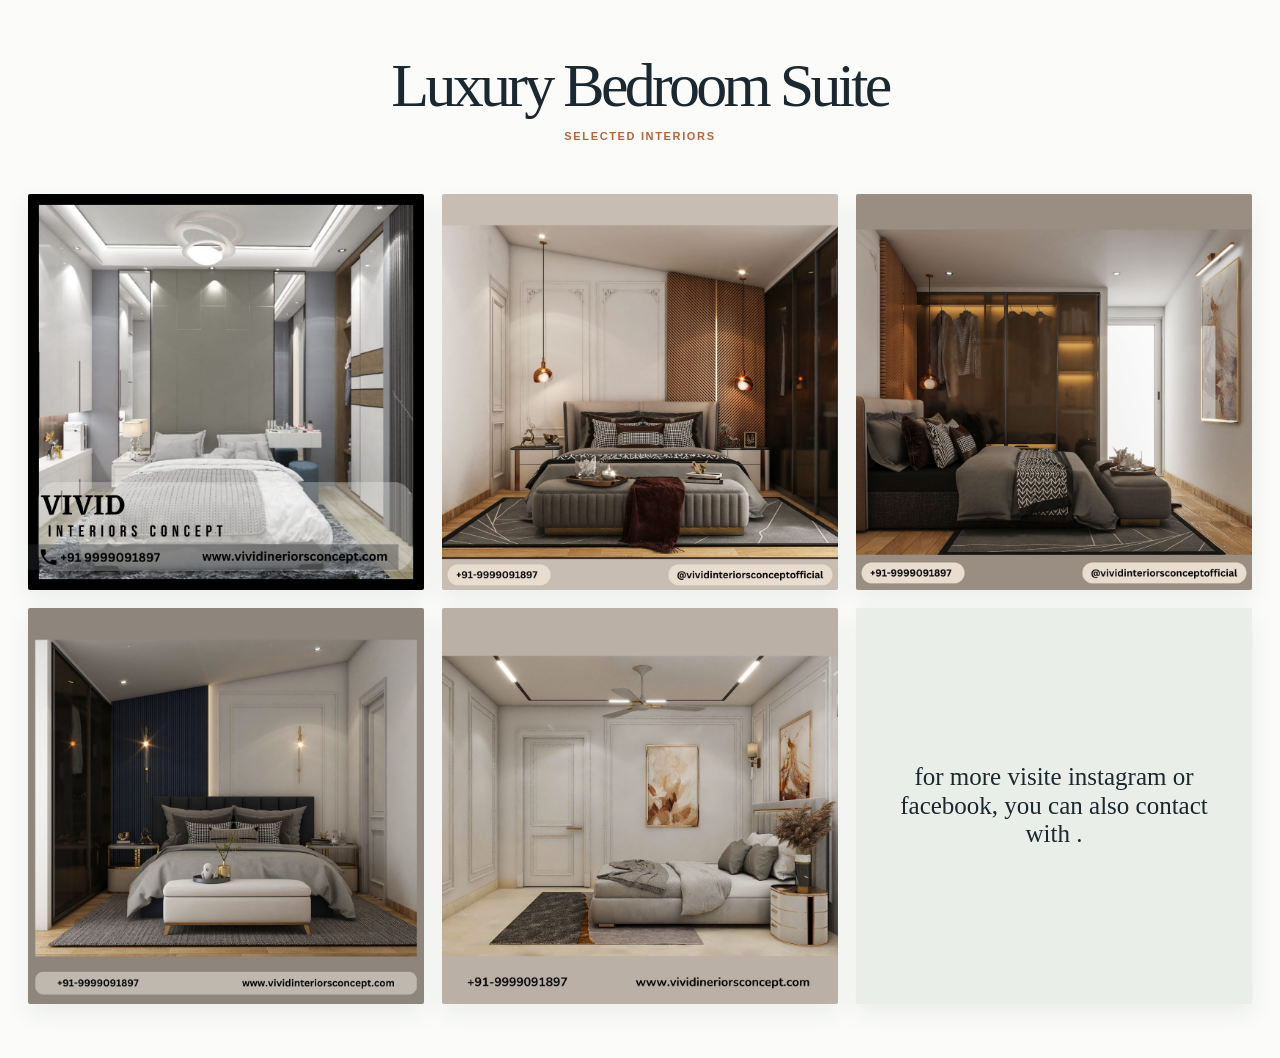
<file: bedroom.html>
<!DOCTYPE html>
<html lang="en">
<head>
    <meta charset="UTF-8">
    <meta name="viewport" content="width=device-width, initial-scale=1.0">
    <title>Document</title>
    <link rel="stylesheet" href="styleliving.css">
</head>
<body>
     <div id="container">
        <h1>Luxury Bedroom Suite</h1>
        <div id="section">
            
            

            <div class="works" id="bed1"></div>

            <div class="works" id="bed2"></div>

            <div class="works"  id="bed3"></div>

            <div class="works" id="bed4"></div>

            <div class="works" id="bed5"></div>

            <a href="index.html"><div class="works" id="text">for more visite instagram or facebook, you can also contact with .</div></a>
           
        </div>
    </div>
    <script src="gallery.js" defer></script>
</body>
</html>
</file>
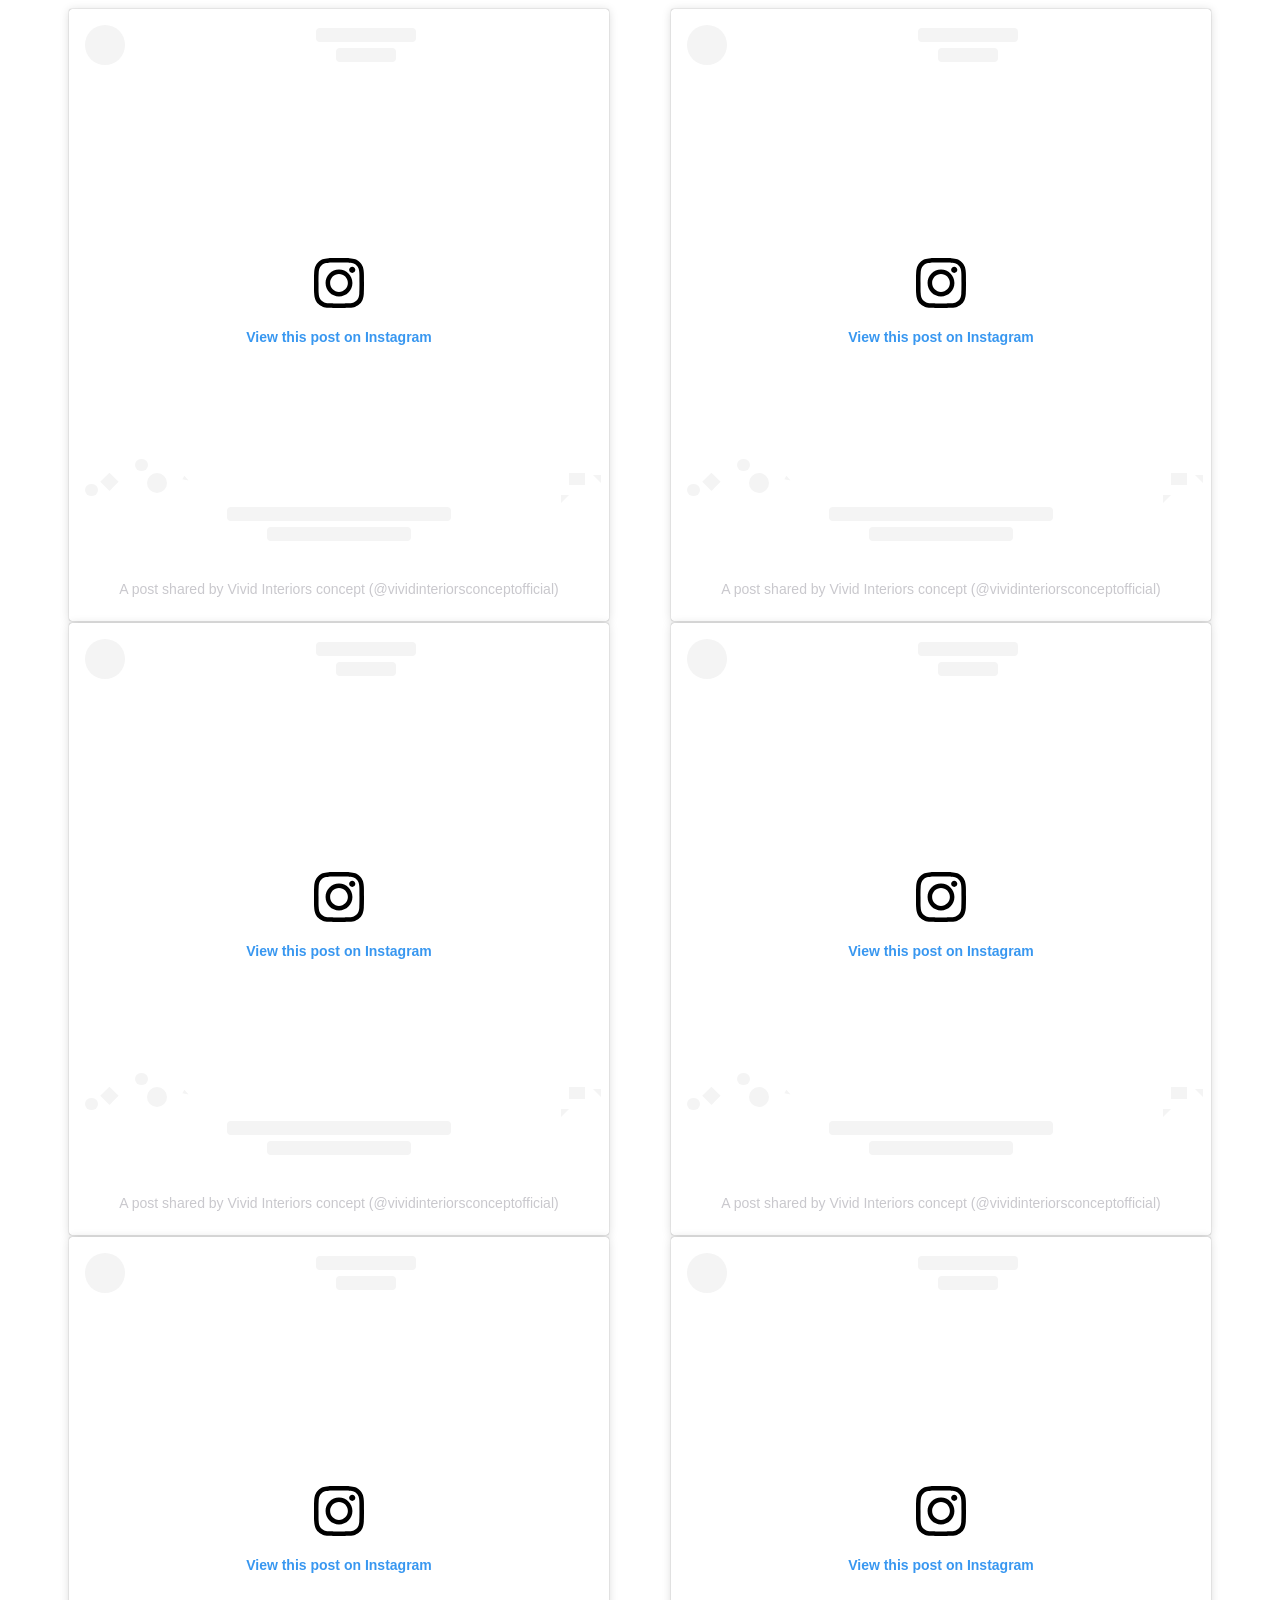
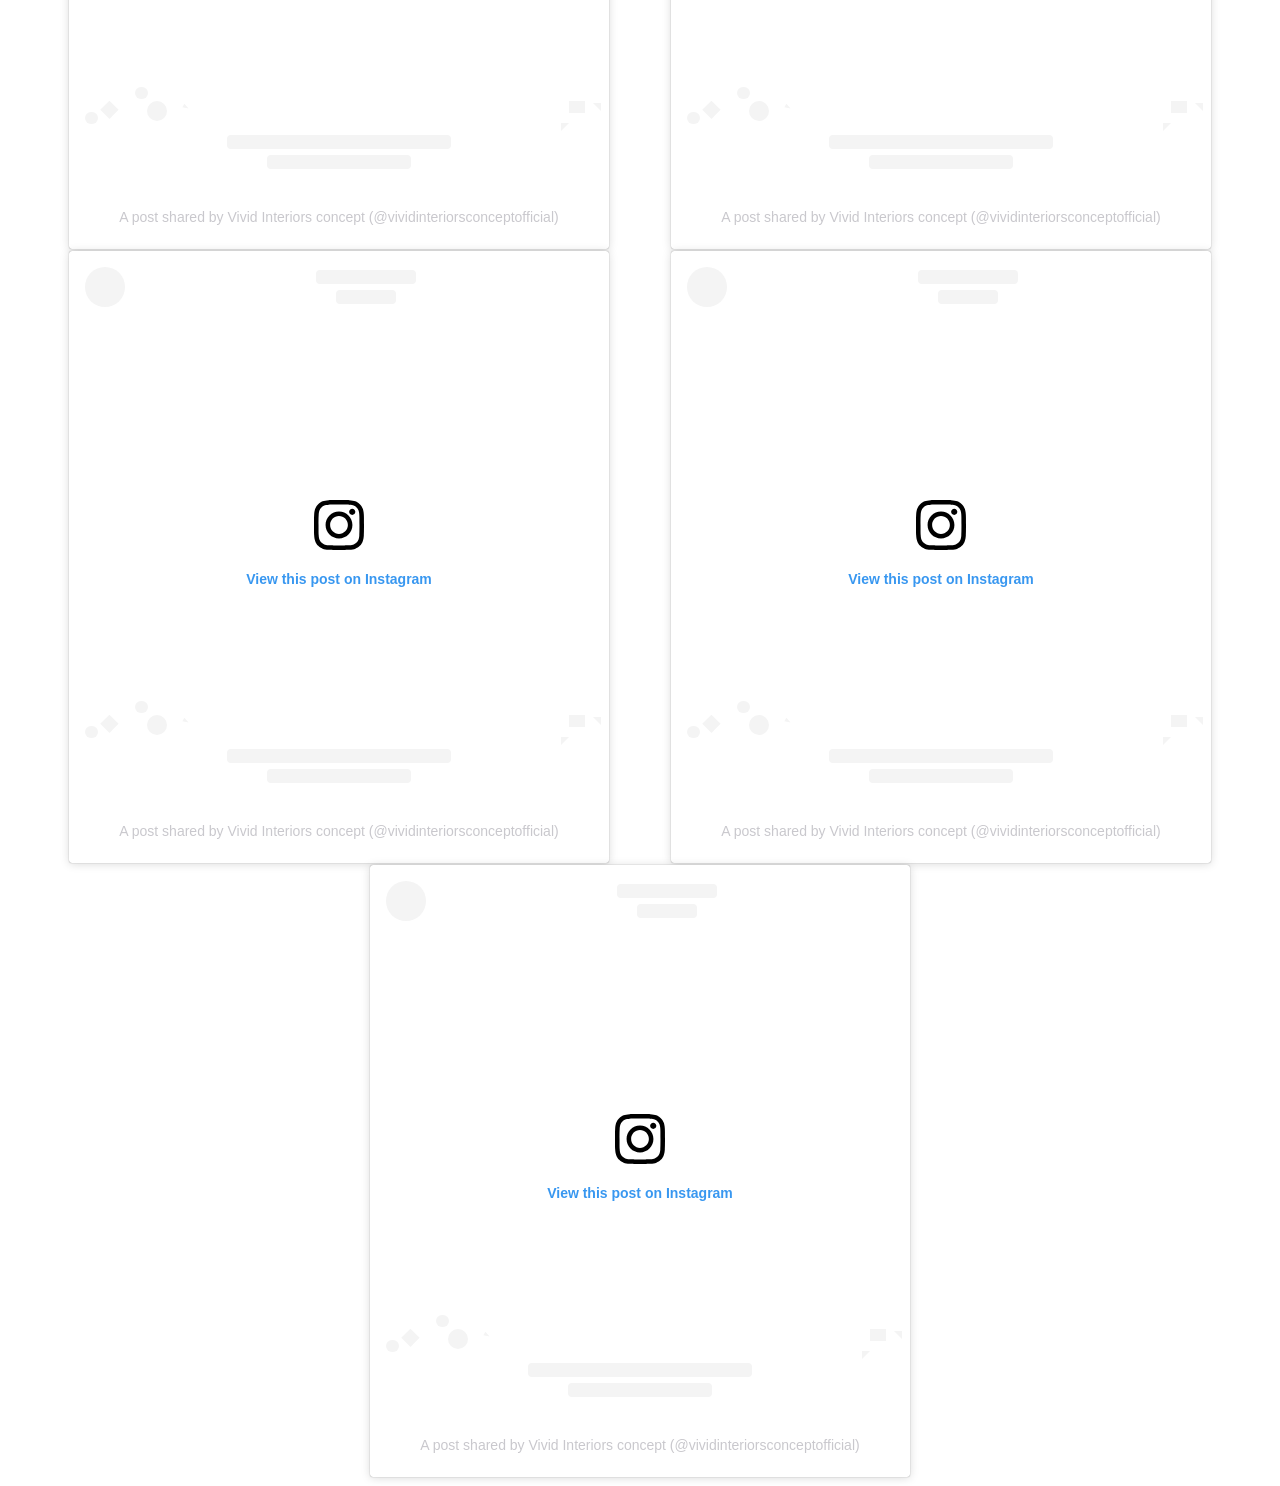
<file: gallery.html>
<!DOCTYPE html>
<html lang="en">
<head>
    <meta charset="UTF-8">
    <meta name="viewport" content="width=device-width, initial-scale=1.0">
    <title>gallery</title>
    <style>
        div{
            display: flex;
            justify-content: space-evenly;
            align-items: center;
            flex-wrap: wrap;
        }
    </style>
</head>
<body>

    <div>
    <blockquote class="instagram-media" data-instgrm-captioned data-instgrm-permalink="https://www.instagram.com/reel/DNpjcZeT2cA/?utm_source=ig_embed&amp;utm_campaign=loading" data-instgrm-version="14" style=" background:#FFF; border:0; border-radius:3px; box-shadow:0 0 1px 0 rgba(0,0,0,0.5),0 1px 10px 0 rgba(0,0,0,0.15); margin: 1px; max-width:540px; min-width:326px; padding:0; width:99.375%; width:-webkit-calc(100% - 2px); width:calc(100% - 2px);"><div style="padding:16px;"> <a href="https://www.instagram.com/reel/DNpjcZeT2cA/?utm_source=ig_embed&amp;utm_campaign=loading" style=" background:#FFFFFF; line-height:0; padding:0 0; text-align:center; text-decoration:none; width:100%;" target="_blank"> <div style=" display: flex; flex-direction: row; align-items: center;"> <div style="background-color: #F4F4F4; border-radius: 50%; flex-grow: 0; height: 40px; margin-right: 14px; width: 40px;"></div> <div style="display: flex; flex-direction: column; flex-grow: 1; justify-content: center;"> <div style=" background-color: #F4F4F4; border-radius: 4px; flex-grow: 0; height: 14px; margin-bottom: 6px; width: 100px;"></div> <div style=" background-color: #F4F4F4; border-radius: 4px; flex-grow: 0; height: 14px; width: 60px;"></div></div></div><div style="padding: 19% 0;"></div> <div style="display:block; height:50px; margin:0 auto 12px; width:50px;"><svg width="50px" height="50px" viewBox="0 0 60 60" version="1.1" xmlns="https://www.w3.org/2000/svg" xmlns:xlink="https://www.w3.org/1999/xlink"><g stroke="none" stroke-width="1" fill="none" fill-rule="evenodd"><g transform="translate(-511.000000, -20.000000)" fill="#000000"><g><path d="M556.869,30.41 C554.814,30.41 553.148,32.076 553.148,34.131 C553.148,36.186 554.814,37.852 556.869,37.852 C558.924,37.852 560.59,36.186 560.59,34.131 C560.59,32.076 558.924,30.41 556.869,30.41 M541,60.657 C535.114,60.657 530.342,55.887 530.342,50 C530.342,44.114 535.114,39.342 541,39.342 C546.887,39.342 551.658,44.114 551.658,50 C551.658,55.887 546.887,60.657 541,60.657 M541,33.886 C532.1,33.886 524.886,41.1 524.886,50 C524.886,58.899 532.1,66.113 541,66.113 C549.9,66.113 557.115,58.899 557.115,50 C557.115,41.1 549.9,33.886 541,33.886 M565.378,62.101 C565.244,65.022 564.756,66.606 564.346,67.663 C563.803,69.06 563.154,70.057 562.106,71.106 C561.058,72.155 560.06,72.803 558.662,73.347 C557.607,73.757 556.021,74.244 553.102,74.378 C549.944,74.521 548.997,74.552 541,74.552 C533.003,74.552 532.056,74.521 528.898,74.378 C525.979,74.244 524.393,73.757 523.338,73.347 C521.94,72.803 520.942,72.155 519.894,71.106 C518.846,70.057 518.197,69.06 517.654,67.663 C517.244,66.606 516.755,65.022 516.623,62.101 C516.479,58.943 516.448,57.996 516.448,50 C516.448,42.003 516.479,41.056 516.623,37.899 C516.755,34.978 517.244,33.391 517.654,32.338 C518.197,30.938 518.846,29.942 519.894,28.894 C520.942,27.846 521.94,27.196 523.338,26.654 C524.393,26.244 525.979,25.756 528.898,25.623 C532.057,25.479 533.004,25.448 541,25.448 C548.997,25.448 549.943,25.479 553.102,25.623 C556.021,25.756 557.607,26.244 558.662,26.654 C560.06,27.196 561.058,27.846 562.106,28.894 C563.154,29.942 563.803,30.938 564.346,32.338 C564.756,33.391 565.244,34.978 565.378,37.899 C565.522,41.056 565.552,42.003 565.552,50 C565.552,57.996 565.522,58.943 565.378,62.101 M570.82,37.631 C570.674,34.438 570.167,32.258 569.425,30.349 C568.659,28.377 567.633,26.702 565.965,25.035 C564.297,23.368 562.623,22.342 560.652,21.575 C558.743,20.834 556.562,20.326 553.369,20.18 C550.169,20.033 549.148,20 541,20 C532.853,20 531.831,20.033 528.631,20.18 C525.438,20.326 523.257,20.834 521.349,21.575 C519.376,22.342 517.703,23.368 516.035,25.035 C514.368,26.702 513.342,28.377 512.574,30.349 C511.834,32.258 511.326,34.438 511.181,37.631 C511.035,40.831 511,41.851 511,50 C511,58.147 511.035,59.17 511.181,62.369 C511.326,65.562 511.834,67.743 512.574,69.651 C513.342,71.625 514.368,73.296 516.035,74.965 C517.703,76.634 519.376,77.658 521.349,78.425 C523.257,79.167 525.438,79.673 528.631,79.82 C531.831,79.965 532.853,80.001 541,80.001 C549.148,80.001 550.169,79.965 553.369,79.82 C556.562,79.673 558.743,79.167 560.652,78.425 C562.623,77.658 564.297,76.634 565.965,74.965 C567.633,73.296 568.659,71.625 569.425,69.651 C570.167,67.743 570.674,65.562 570.82,62.369 C570.966,59.17 571,58.147 571,50 C571,41.851 570.966,40.831 570.82,37.631"></path></g></g></g></svg></div><div style="padding-top: 8px;"> <div style=" color:#3897f0; font-family:Arial,sans-serif; font-size:14px; font-style:normal; font-weight:550; line-height:18px;">View this post on Instagram</div></div><div style="padding: 12.5% 0;"></div> <div style="display: flex; flex-direction: row; margin-bottom: 14px; align-items: center;"><div> <div style="background-color: #F4F4F4; border-radius: 50%; height: 12.5px; width: 12.5px; transform: translateX(0px) translateY(7px);"></div> <div style="background-color: #F4F4F4; height: 12.5px; transform: rotate(-45deg) translateX(3px) translateY(1px); width: 12.5px; flex-grow: 0; margin-right: 14px; margin-left: 2px;"></div> <div style="background-color: #F4F4F4; border-radius: 50%; height: 12.5px; width: 12.5px; transform: translateX(9px) translateY(-18px);"></div></div><div style="margin-left: 8px;"> <div style=" background-color: #F4F4F4; border-radius: 50%; flex-grow: 0; height: 20px; width: 20px;"></div> <div style=" width: 0; height: 0; border-top: 2px solid transparent; border-left: 6px solid #f4f4f4; border-bottom: 2px solid transparent; transform: translateX(16px) translateY(-4px) rotate(30deg)"></div></div><div style="margin-left: auto;"> <div style=" width: 0px; border-top: 8px solid #F4F4F4; border-right: 8px solid transparent; transform: translateY(16px);"></div> <div style=" background-color: #F4F4F4; flex-grow: 0; height: 12px; width: 16px; transform: translateY(-4px);"></div> <div style=" width: 0; height: 0; border-top: 8px solid #F4F4F4; border-left: 8px solid transparent; transform: translateY(-4px) translateX(8px);"></div></div></div> <div style="display: flex; flex-direction: column; flex-grow: 1; justify-content: center; margin-bottom: 24px;"> <div style=" background-color: #F4F4F4; border-radius: 4px; flex-grow: 0; height: 14px; margin-bottom: 6px; width: 224px;"></div> <div style=" background-color: #F4F4F4; border-radius: 4px; flex-grow: 0; height: 14px; width: 144px;"></div></div></a><p style=" color:#c9c8cd; font-family:Arial,sans-serif; font-size:14px; line-height:17px; margin-bottom:0; margin-top:8px; overflow:hidden; padding:8px 0 7px; text-align:center; text-overflow:ellipsis; white-space:nowrap;"><a href="https://www.instagram.com/reel/DNpjcZeT2cA/?utm_source=ig_embed&amp;utm_campaign=loading" style=" color:#c9c8cd; font-family:Arial,sans-serif; font-size:14px; font-style:normal; font-weight:normal; line-height:17px; text-decoration:none;" target="_blank">A post shared by Vivid Interiors concept (@vividinteriorsconceptofficial)</a></p></div></blockquote>
<script async src="//www.instagram.com/embed.js"></script>


<blockquote class="instagram-media" data-instgrm-captioned data-instgrm-permalink="https://www.instagram.com/reel/DKZJVw1SE1q/?utm_source=ig_embed&amp;utm_campaign=loading" data-instgrm-version="14" style=" background:#FFF; border:0; border-radius:3px; box-shadow:0 0 1px 0 rgba(0,0,0,0.5),0 1px 10px 0 rgba(0,0,0,0.15); margin: 1px; max-width:540px; min-width:326px; padding:0; width:99.375%; width:-webkit-calc(100% - 2px); width:calc(100% - 2px);"><div style="padding:16px;"> <a href="https://www.instagram.com/reel/DKZJVw1SE1q/?utm_source=ig_embed&amp;utm_campaign=loading" style=" background:#FFFFFF; line-height:0; padding:0 0; text-align:center; text-decoration:none; width:100%;" target="_blank"> <div style=" display: flex; flex-direction: row; align-items: center;"> <div style="background-color: #F4F4F4; border-radius: 50%; flex-grow: 0; height: 40px; margin-right: 14px; width: 40px;"></div> <div style="display: flex; flex-direction: column; flex-grow: 1; justify-content: center;"> <div style=" background-color: #F4F4F4; border-radius: 4px; flex-grow: 0; height: 14px; margin-bottom: 6px; width: 100px;"></div> <div style=" background-color: #F4F4F4; border-radius: 4px; flex-grow: 0; height: 14px; width: 60px;"></div></div></div><div style="padding: 19% 0;"></div> <div style="display:block; height:50px; margin:0 auto 12px; width:50px;"><svg width="50px" height="50px" viewBox="0 0 60 60" version="1.1" xmlns="https://www.w3.org/2000/svg" xmlns:xlink="https://www.w3.org/1999/xlink"><g stroke="none" stroke-width="1" fill="none" fill-rule="evenodd"><g transform="translate(-511.000000, -20.000000)" fill="#000000"><g><path d="M556.869,30.41 C554.814,30.41 553.148,32.076 553.148,34.131 C553.148,36.186 554.814,37.852 556.869,37.852 C558.924,37.852 560.59,36.186 560.59,34.131 C560.59,32.076 558.924,30.41 556.869,30.41 M541,60.657 C535.114,60.657 530.342,55.887 530.342,50 C530.342,44.114 535.114,39.342 541,39.342 C546.887,39.342 551.658,44.114 551.658,50 C551.658,55.887 546.887,60.657 541,60.657 M541,33.886 C532.1,33.886 524.886,41.1 524.886,50 C524.886,58.899 532.1,66.113 541,66.113 C549.9,66.113 557.115,58.899 557.115,50 C557.115,41.1 549.9,33.886 541,33.886 M565.378,62.101 C565.244,65.022 564.756,66.606 564.346,67.663 C563.803,69.06 563.154,70.057 562.106,71.106 C561.058,72.155 560.06,72.803 558.662,73.347 C557.607,73.757 556.021,74.244 553.102,74.378 C549.944,74.521 548.997,74.552 541,74.552 C533.003,74.552 532.056,74.521 528.898,74.378 C525.979,74.244 524.393,73.757 523.338,73.347 C521.94,72.803 520.942,72.155 519.894,71.106 C518.846,70.057 518.197,69.06 517.654,67.663 C517.244,66.606 516.755,65.022 516.623,62.101 C516.479,58.943 516.448,57.996 516.448,50 C516.448,42.003 516.479,41.056 516.623,37.899 C516.755,34.978 517.244,33.391 517.654,32.338 C518.197,30.938 518.846,29.942 519.894,28.894 C520.942,27.846 521.94,27.196 523.338,26.654 C524.393,26.244 525.979,25.756 528.898,25.623 C532.057,25.479 533.004,25.448 541,25.448 C548.997,25.448 549.943,25.479 553.102,25.623 C556.021,25.756 557.607,26.244 558.662,26.654 C560.06,27.196 561.058,27.846 562.106,28.894 C563.154,29.942 563.803,30.938 564.346,32.338 C564.756,33.391 565.244,34.978 565.378,37.899 C565.522,41.056 565.552,42.003 565.552,50 C565.552,57.996 565.522,58.943 565.378,62.101 M570.82,37.631 C570.674,34.438 570.167,32.258 569.425,30.349 C568.659,28.377 567.633,26.702 565.965,25.035 C564.297,23.368 562.623,22.342 560.652,21.575 C558.743,20.834 556.562,20.326 553.369,20.18 C550.169,20.033 549.148,20 541,20 C532.853,20 531.831,20.033 528.631,20.18 C525.438,20.326 523.257,20.834 521.349,21.575 C519.376,22.342 517.703,23.368 516.035,25.035 C514.368,26.702 513.342,28.377 512.574,30.349 C511.834,32.258 511.326,34.438 511.181,37.631 C511.035,40.831 511,41.851 511,50 C511,58.147 511.035,59.17 511.181,62.369 C511.326,65.562 511.834,67.743 512.574,69.651 C513.342,71.625 514.368,73.296 516.035,74.965 C517.703,76.634 519.376,77.658 521.349,78.425 C523.257,79.167 525.438,79.673 528.631,79.82 C531.831,79.965 532.853,80.001 541,80.001 C549.148,80.001 550.169,79.965 553.369,79.82 C556.562,79.673 558.743,79.167 560.652,78.425 C562.623,77.658 564.297,76.634 565.965,74.965 C567.633,73.296 568.659,71.625 569.425,69.651 C570.167,67.743 570.674,65.562 570.82,62.369 C570.966,59.17 571,58.147 571,50 C571,41.851 570.966,40.831 570.82,37.631"></path></g></g></g></svg></div><div style="padding-top: 8px;"> <div style=" color:#3897f0; font-family:Arial,sans-serif; font-size:14px; font-style:normal; font-weight:550; line-height:18px;">View this post on Instagram</div></div><div style="padding: 12.5% 0;"></div> <div style="display: flex; flex-direction: row; margin-bottom: 14px; align-items: center;"><div> <div style="background-color: #F4F4F4; border-radius: 50%; height: 12.5px; width: 12.5px; transform: translateX(0px) translateY(7px);"></div> <div style="background-color: #F4F4F4; height: 12.5px; transform: rotate(-45deg) translateX(3px) translateY(1px); width: 12.5px; flex-grow: 0; margin-right: 14px; margin-left: 2px;"></div> <div style="background-color: #F4F4F4; border-radius: 50%; height: 12.5px; width: 12.5px; transform: translateX(9px) translateY(-18px);"></div></div><div style="margin-left: 8px;"> <div style=" background-color: #F4F4F4; border-radius: 50%; flex-grow: 0; height: 20px; width: 20px;"></div> <div style=" width: 0; height: 0; border-top: 2px solid transparent; border-left: 6px solid #f4f4f4; border-bottom: 2px solid transparent; transform: translateX(16px) translateY(-4px) rotate(30deg)"></div></div><div style="margin-left: auto;"> <div style=" width: 0px; border-top: 8px solid #F4F4F4; border-right: 8px solid transparent; transform: translateY(16px);"></div> <div style=" background-color: #F4F4F4; flex-grow: 0; height: 12px; width: 16px; transform: translateY(-4px);"></div> <div style=" width: 0; height: 0; border-top: 8px solid #F4F4F4; border-left: 8px solid transparent; transform: translateY(-4px) translateX(8px);"></div></div></div> <div style="display: flex; flex-direction: column; flex-grow: 1; justify-content: center; margin-bottom: 24px;"> <div style=" background-color: #F4F4F4; border-radius: 4px; flex-grow: 0; height: 14px; margin-bottom: 6px; width: 224px;"></div> <div style=" background-color: #F4F4F4; border-radius: 4px; flex-grow: 0; height: 14px; width: 144px;"></div></div></a><p style=" color:#c9c8cd; font-family:Arial,sans-serif; font-size:14px; line-height:17px; margin-bottom:0; margin-top:8px; overflow:hidden; padding:8px 0 7px; text-align:center; text-overflow:ellipsis; white-space:nowrap;"><a href="https://www.instagram.com/reel/DKZJVw1SE1q/?utm_source=ig_embed&amp;utm_campaign=loading" style=" color:#c9c8cd; font-family:Arial,sans-serif; font-size:14px; font-style:normal; font-weight:normal; line-height:17px; text-decoration:none;" target="_blank">A post shared by Vivid Interiors concept (@vividinteriorsconceptofficial)</a></p></div></blockquote>
<script async src="//www.instagram.com/embed.js"></script>



<blockquote class="instagram-media" data-instgrm-captioned data-instgrm-permalink="https://www.instagram.com/reel/DBogRJQyLnZ/?utm_source=ig_embed&amp;utm_campaign=loading" data-instgrm-version="14" style=" background:#FFF; border:0; border-radius:3px; box-shadow:0 0 1px 0 rgba(0,0,0,0.5),0 1px 10px 0 rgba(0,0,0,0.15); margin: 1px; max-width:540px; min-width:326px; padding:0; width:99.375%; width:-webkit-calc(100% - 2px); width:calc(100% - 2px);"><div style="padding:16px;"> <a href="https://www.instagram.com/reel/DBogRJQyLnZ/?utm_source=ig_embed&amp;utm_campaign=loading" style=" background:#FFFFFF; line-height:0; padding:0 0; text-align:center; text-decoration:none; width:100%;" target="_blank"> <div style=" display: flex; flex-direction: row; align-items: center;"> <div style="background-color: #F4F4F4; border-radius: 50%; flex-grow: 0; height: 40px; margin-right: 14px; width: 40px;"></div> <div style="display: flex; flex-direction: column; flex-grow: 1; justify-content: center;"> <div style=" background-color: #F4F4F4; border-radius: 4px; flex-grow: 0; height: 14px; margin-bottom: 6px; width: 100px;"></div> <div style=" background-color: #F4F4F4; border-radius: 4px; flex-grow: 0; height: 14px; width: 60px;"></div></div></div><div style="padding: 19% 0;"></div> <div style="display:block; height:50px; margin:0 auto 12px; width:50px;"><svg width="50px" height="50px" viewBox="0 0 60 60" version="1.1" xmlns="https://www.w3.org/2000/svg" xmlns:xlink="https://www.w3.org/1999/xlink"><g stroke="none" stroke-width="1" fill="none" fill-rule="evenodd"><g transform="translate(-511.000000, -20.000000)" fill="#000000"><g><path d="M556.869,30.41 C554.814,30.41 553.148,32.076 553.148,34.131 C553.148,36.186 554.814,37.852 556.869,37.852 C558.924,37.852 560.59,36.186 560.59,34.131 C560.59,32.076 558.924,30.41 556.869,30.41 M541,60.657 C535.114,60.657 530.342,55.887 530.342,50 C530.342,44.114 535.114,39.342 541,39.342 C546.887,39.342 551.658,44.114 551.658,50 C551.658,55.887 546.887,60.657 541,60.657 M541,33.886 C532.1,33.886 524.886,41.1 524.886,50 C524.886,58.899 532.1,66.113 541,66.113 C549.9,66.113 557.115,58.899 557.115,50 C557.115,41.1 549.9,33.886 541,33.886 M565.378,62.101 C565.244,65.022 564.756,66.606 564.346,67.663 C563.803,69.06 563.154,70.057 562.106,71.106 C561.058,72.155 560.06,72.803 558.662,73.347 C557.607,73.757 556.021,74.244 553.102,74.378 C549.944,74.521 548.997,74.552 541,74.552 C533.003,74.552 532.056,74.521 528.898,74.378 C525.979,74.244 524.393,73.757 523.338,73.347 C521.94,72.803 520.942,72.155 519.894,71.106 C518.846,70.057 518.197,69.06 517.654,67.663 C517.244,66.606 516.755,65.022 516.623,62.101 C516.479,58.943 516.448,57.996 516.448,50 C516.448,42.003 516.479,41.056 516.623,37.899 C516.755,34.978 517.244,33.391 517.654,32.338 C518.197,30.938 518.846,29.942 519.894,28.894 C520.942,27.846 521.94,27.196 523.338,26.654 C524.393,26.244 525.979,25.756 528.898,25.623 C532.057,25.479 533.004,25.448 541,25.448 C548.997,25.448 549.943,25.479 553.102,25.623 C556.021,25.756 557.607,26.244 558.662,26.654 C560.06,27.196 561.058,27.846 562.106,28.894 C563.154,29.942 563.803,30.938 564.346,32.338 C564.756,33.391 565.244,34.978 565.378,37.899 C565.522,41.056 565.552,42.003 565.552,50 C565.552,57.996 565.522,58.943 565.378,62.101 M570.82,37.631 C570.674,34.438 570.167,32.258 569.425,30.349 C568.659,28.377 567.633,26.702 565.965,25.035 C564.297,23.368 562.623,22.342 560.652,21.575 C558.743,20.834 556.562,20.326 553.369,20.18 C550.169,20.033 549.148,20 541,20 C532.853,20 531.831,20.033 528.631,20.18 C525.438,20.326 523.257,20.834 521.349,21.575 C519.376,22.342 517.703,23.368 516.035,25.035 C514.368,26.702 513.342,28.377 512.574,30.349 C511.834,32.258 511.326,34.438 511.181,37.631 C511.035,40.831 511,41.851 511,50 C511,58.147 511.035,59.17 511.181,62.369 C511.326,65.562 511.834,67.743 512.574,69.651 C513.342,71.625 514.368,73.296 516.035,74.965 C517.703,76.634 519.376,77.658 521.349,78.425 C523.257,79.167 525.438,79.673 528.631,79.82 C531.831,79.965 532.853,80.001 541,80.001 C549.148,80.001 550.169,79.965 553.369,79.82 C556.562,79.673 558.743,79.167 560.652,78.425 C562.623,77.658 564.297,76.634 565.965,74.965 C567.633,73.296 568.659,71.625 569.425,69.651 C570.167,67.743 570.674,65.562 570.82,62.369 C570.966,59.17 571,58.147 571,50 C571,41.851 570.966,40.831 570.82,37.631"></path></g></g></g></svg></div><div style="padding-top: 8px;"> <div style=" color:#3897f0; font-family:Arial,sans-serif; font-size:14px; font-style:normal; font-weight:550; line-height:18px;">View this post on Instagram</div></div><div style="padding: 12.5% 0;"></div> <div style="display: flex; flex-direction: row; margin-bottom: 14px; align-items: center;"><div> <div style="background-color: #F4F4F4; border-radius: 50%; height: 12.5px; width: 12.5px; transform: translateX(0px) translateY(7px);"></div> <div style="background-color: #F4F4F4; height: 12.5px; transform: rotate(-45deg) translateX(3px) translateY(1px); width: 12.5px; flex-grow: 0; margin-right: 14px; margin-left: 2px;"></div> <div style="background-color: #F4F4F4; border-radius: 50%; height: 12.5px; width: 12.5px; transform: translateX(9px) translateY(-18px);"></div></div><div style="margin-left: 8px;"> <div style=" background-color: #F4F4F4; border-radius: 50%; flex-grow: 0; height: 20px; width: 20px;"></div> <div style=" width: 0; height: 0; border-top: 2px solid transparent; border-left: 6px solid #f4f4f4; border-bottom: 2px solid transparent; transform: translateX(16px) translateY(-4px) rotate(30deg)"></div></div><div style="margin-left: auto;"> <div style=" width: 0px; border-top: 8px solid #F4F4F4; border-right: 8px solid transparent; transform: translateY(16px);"></div> <div style=" background-color: #F4F4F4; flex-grow: 0; height: 12px; width: 16px; transform: translateY(-4px);"></div> <div style=" width: 0; height: 0; border-top: 8px solid #F4F4F4; border-left: 8px solid transparent; transform: translateY(-4px) translateX(8px);"></div></div></div> <div style="display: flex; flex-direction: column; flex-grow: 1; justify-content: center; margin-bottom: 24px;"> <div style=" background-color: #F4F4F4; border-radius: 4px; flex-grow: 0; height: 14px; margin-bottom: 6px; width: 224px;"></div> <div style=" background-color: #F4F4F4; border-radius: 4px; flex-grow: 0; height: 14px; width: 144px;"></div></div></a><p style=" color:#c9c8cd; font-family:Arial,sans-serif; font-size:14px; line-height:17px; margin-bottom:0; margin-top:8px; overflow:hidden; padding:8px 0 7px; text-align:center; text-overflow:ellipsis; white-space:nowrap;"><a href="https://www.instagram.com/reel/DBogRJQyLnZ/?utm_source=ig_embed&amp;utm_campaign=loading" style=" color:#c9c8cd; font-family:Arial,sans-serif; font-size:14px; font-style:normal; font-weight:normal; line-height:17px; text-decoration:none;" target="_blank">A post shared by Vivid Interiors concept (@vividinteriorsconceptofficial)</a></p></div></blockquote>
<script async src="//www.instagram.com/embed.js"></script>


<blockquote class="instagram-media" data-instgrm-captioned data-instgrm-permalink="https://www.instagram.com/reel/DBjYfY8SA4n/?utm_source=ig_embed&amp;utm_campaign=loading" data-instgrm-version="14" style=" background:#FFF; border:0; border-radius:3px; box-shadow:0 0 1px 0 rgba(0,0,0,0.5),0 1px 10px 0 rgba(0,0,0,0.15); margin: 1px; max-width:540px; min-width:326px; padding:0; width:99.375%; width:-webkit-calc(100% - 2px); width:calc(100% - 2px);"><div style="padding:16px;"> <a href="https://www.instagram.com/reel/DBjYfY8SA4n/?utm_source=ig_embed&amp;utm_campaign=loading" style=" background:#FFFFFF; line-height:0; padding:0 0; text-align:center; text-decoration:none; width:100%;" target="_blank"> <div style=" display: flex; flex-direction: row; align-items: center;"> <div style="background-color: #F4F4F4; border-radius: 50%; flex-grow: 0; height: 40px; margin-right: 14px; width: 40px;"></div> <div style="display: flex; flex-direction: column; flex-grow: 1; justify-content: center;"> <div style=" background-color: #F4F4F4; border-radius: 4px; flex-grow: 0; height: 14px; margin-bottom: 6px; width: 100px;"></div> <div style=" background-color: #F4F4F4; border-radius: 4px; flex-grow: 0; height: 14px; width: 60px;"></div></div></div><div style="padding: 19% 0;"></div> <div style="display:block; height:50px; margin:0 auto 12px; width:50px;"><svg width="50px" height="50px" viewBox="0 0 60 60" version="1.1" xmlns="https://www.w3.org/2000/svg" xmlns:xlink="https://www.w3.org/1999/xlink"><g stroke="none" stroke-width="1" fill="none" fill-rule="evenodd"><g transform="translate(-511.000000, -20.000000)" fill="#000000"><g><path d="M556.869,30.41 C554.814,30.41 553.148,32.076 553.148,34.131 C553.148,36.186 554.814,37.852 556.869,37.852 C558.924,37.852 560.59,36.186 560.59,34.131 C560.59,32.076 558.924,30.41 556.869,30.41 M541,60.657 C535.114,60.657 530.342,55.887 530.342,50 C530.342,44.114 535.114,39.342 541,39.342 C546.887,39.342 551.658,44.114 551.658,50 C551.658,55.887 546.887,60.657 541,60.657 M541,33.886 C532.1,33.886 524.886,41.1 524.886,50 C524.886,58.899 532.1,66.113 541,66.113 C549.9,66.113 557.115,58.899 557.115,50 C557.115,41.1 549.9,33.886 541,33.886 M565.378,62.101 C565.244,65.022 564.756,66.606 564.346,67.663 C563.803,69.06 563.154,70.057 562.106,71.106 C561.058,72.155 560.06,72.803 558.662,73.347 C557.607,73.757 556.021,74.244 553.102,74.378 C549.944,74.521 548.997,74.552 541,74.552 C533.003,74.552 532.056,74.521 528.898,74.378 C525.979,74.244 524.393,73.757 523.338,73.347 C521.94,72.803 520.942,72.155 519.894,71.106 C518.846,70.057 518.197,69.06 517.654,67.663 C517.244,66.606 516.755,65.022 516.623,62.101 C516.479,58.943 516.448,57.996 516.448,50 C516.448,42.003 516.479,41.056 516.623,37.899 C516.755,34.978 517.244,33.391 517.654,32.338 C518.197,30.938 518.846,29.942 519.894,28.894 C520.942,27.846 521.94,27.196 523.338,26.654 C524.393,26.244 525.979,25.756 528.898,25.623 C532.057,25.479 533.004,25.448 541,25.448 C548.997,25.448 549.943,25.479 553.102,25.623 C556.021,25.756 557.607,26.244 558.662,26.654 C560.06,27.196 561.058,27.846 562.106,28.894 C563.154,29.942 563.803,30.938 564.346,32.338 C564.756,33.391 565.244,34.978 565.378,37.899 C565.522,41.056 565.552,42.003 565.552,50 C565.552,57.996 565.522,58.943 565.378,62.101 M570.82,37.631 C570.674,34.438 570.167,32.258 569.425,30.349 C568.659,28.377 567.633,26.702 565.965,25.035 C564.297,23.368 562.623,22.342 560.652,21.575 C558.743,20.834 556.562,20.326 553.369,20.18 C550.169,20.033 549.148,20 541,20 C532.853,20 531.831,20.033 528.631,20.18 C525.438,20.326 523.257,20.834 521.349,21.575 C519.376,22.342 517.703,23.368 516.035,25.035 C514.368,26.702 513.342,28.377 512.574,30.349 C511.834,32.258 511.326,34.438 511.181,37.631 C511.035,40.831 511,41.851 511,50 C511,58.147 511.035,59.17 511.181,62.369 C511.326,65.562 511.834,67.743 512.574,69.651 C513.342,71.625 514.368,73.296 516.035,74.965 C517.703,76.634 519.376,77.658 521.349,78.425 C523.257,79.167 525.438,79.673 528.631,79.82 C531.831,79.965 532.853,80.001 541,80.001 C549.148,80.001 550.169,79.965 553.369,79.82 C556.562,79.673 558.743,79.167 560.652,78.425 C562.623,77.658 564.297,76.634 565.965,74.965 C567.633,73.296 568.659,71.625 569.425,69.651 C570.167,67.743 570.674,65.562 570.82,62.369 C570.966,59.17 571,58.147 571,50 C571,41.851 570.966,40.831 570.82,37.631"></path></g></g></g></svg></div><div style="padding-top: 8px;"> <div style=" color:#3897f0; font-family:Arial,sans-serif; font-size:14px; font-style:normal; font-weight:550; line-height:18px;">View this post on Instagram</div></div><div style="padding: 12.5% 0;"></div> <div style="display: flex; flex-direction: row; margin-bottom: 14px; align-items: center;"><div> <div style="background-color: #F4F4F4; border-radius: 50%; height: 12.5px; width: 12.5px; transform: translateX(0px) translateY(7px);"></div> <div style="background-color: #F4F4F4; height: 12.5px; transform: rotate(-45deg) translateX(3px) translateY(1px); width: 12.5px; flex-grow: 0; margin-right: 14px; margin-left: 2px;"></div> <div style="background-color: #F4F4F4; border-radius: 50%; height: 12.5px; width: 12.5px; transform: translateX(9px) translateY(-18px);"></div></div><div style="margin-left: 8px;"> <div style=" background-color: #F4F4F4; border-radius: 50%; flex-grow: 0; height: 20px; width: 20px;"></div> <div style=" width: 0; height: 0; border-top: 2px solid transparent; border-left: 6px solid #f4f4f4; border-bottom: 2px solid transparent; transform: translateX(16px) translateY(-4px) rotate(30deg)"></div></div><div style="margin-left: auto;"> <div style=" width: 0px; border-top: 8px solid #F4F4F4; border-right: 8px solid transparent; transform: translateY(16px);"></div> <div style=" background-color: #F4F4F4; flex-grow: 0; height: 12px; width: 16px; transform: translateY(-4px);"></div> <div style=" width: 0; height: 0; border-top: 8px solid #F4F4F4; border-left: 8px solid transparent; transform: translateY(-4px) translateX(8px);"></div></div></div> <div style="display: flex; flex-direction: column; flex-grow: 1; justify-content: center; margin-bottom: 24px;"> <div style=" background-color: #F4F4F4; border-radius: 4px; flex-grow: 0; height: 14px; margin-bottom: 6px; width: 224px;"></div> <div style=" background-color: #F4F4F4; border-radius: 4px; flex-grow: 0; height: 14px; width: 144px;"></div></div></a><p style=" color:#c9c8cd; font-family:Arial,sans-serif; font-size:14px; line-height:17px; margin-bottom:0; margin-top:8px; overflow:hidden; padding:8px 0 7px; text-align:center; text-overflow:ellipsis; white-space:nowrap;"><a href="https://www.instagram.com/reel/DBjYfY8SA4n/?utm_source=ig_embed&amp;utm_campaign=loading" style=" color:#c9c8cd; font-family:Arial,sans-serif; font-size:14px; font-style:normal; font-weight:normal; line-height:17px; text-decoration:none;" target="_blank">A post shared by Vivid Interiors concept (@vividinteriorsconceptofficial)</a></p></div></blockquote>
<script async src="//www.instagram.com/embed.js"></script>


<blockquote class="instagram-media" data-instgrm-captioned data-instgrm-permalink="https://www.instagram.com/reel/DBavvzzSKX-/?utm_source=ig_embed&amp;utm_campaign=loading" data-instgrm-version="14" style=" background:#FFF; border:0; border-radius:3px; box-shadow:0 0 1px 0 rgba(0,0,0,0.5),0 1px 10px 0 rgba(0,0,0,0.15); margin: 1px; max-width:540px; min-width:326px; padding:0; width:99.375%; width:-webkit-calc(100% - 2px); width:calc(100% - 2px);"><div style="padding:16px;"> <a href="https://www.instagram.com/reel/DBavvzzSKX-/?utm_source=ig_embed&amp;utm_campaign=loading" style=" background:#FFFFFF; line-height:0; padding:0 0; text-align:center; text-decoration:none; width:100%;" target="_blank"> <div style=" display: flex; flex-direction: row; align-items: center;"> <div style="background-color: #F4F4F4; border-radius: 50%; flex-grow: 0; height: 40px; margin-right: 14px; width: 40px;"></div> <div style="display: flex; flex-direction: column; flex-grow: 1; justify-content: center;"> <div style=" background-color: #F4F4F4; border-radius: 4px; flex-grow: 0; height: 14px; margin-bottom: 6px; width: 100px;"></div> <div style=" background-color: #F4F4F4; border-radius: 4px; flex-grow: 0; height: 14px; width: 60px;"></div></div></div><div style="padding: 19% 0;"></div> <div style="display:block; height:50px; margin:0 auto 12px; width:50px;"><svg width="50px" height="50px" viewBox="0 0 60 60" version="1.1" xmlns="https://www.w3.org/2000/svg" xmlns:xlink="https://www.w3.org/1999/xlink"><g stroke="none" stroke-width="1" fill="none" fill-rule="evenodd"><g transform="translate(-511.000000, -20.000000)" fill="#000000"><g><path d="M556.869,30.41 C554.814,30.41 553.148,32.076 553.148,34.131 C553.148,36.186 554.814,37.852 556.869,37.852 C558.924,37.852 560.59,36.186 560.59,34.131 C560.59,32.076 558.924,30.41 556.869,30.41 M541,60.657 C535.114,60.657 530.342,55.887 530.342,50 C530.342,44.114 535.114,39.342 541,39.342 C546.887,39.342 551.658,44.114 551.658,50 C551.658,55.887 546.887,60.657 541,60.657 M541,33.886 C532.1,33.886 524.886,41.1 524.886,50 C524.886,58.899 532.1,66.113 541,66.113 C549.9,66.113 557.115,58.899 557.115,50 C557.115,41.1 549.9,33.886 541,33.886 M565.378,62.101 C565.244,65.022 564.756,66.606 564.346,67.663 C563.803,69.06 563.154,70.057 562.106,71.106 C561.058,72.155 560.06,72.803 558.662,73.347 C557.607,73.757 556.021,74.244 553.102,74.378 C549.944,74.521 548.997,74.552 541,74.552 C533.003,74.552 532.056,74.521 528.898,74.378 C525.979,74.244 524.393,73.757 523.338,73.347 C521.94,72.803 520.942,72.155 519.894,71.106 C518.846,70.057 518.197,69.06 517.654,67.663 C517.244,66.606 516.755,65.022 516.623,62.101 C516.479,58.943 516.448,57.996 516.448,50 C516.448,42.003 516.479,41.056 516.623,37.899 C516.755,34.978 517.244,33.391 517.654,32.338 C518.197,30.938 518.846,29.942 519.894,28.894 C520.942,27.846 521.94,27.196 523.338,26.654 C524.393,26.244 525.979,25.756 528.898,25.623 C532.057,25.479 533.004,25.448 541,25.448 C548.997,25.448 549.943,25.479 553.102,25.623 C556.021,25.756 557.607,26.244 558.662,26.654 C560.06,27.196 561.058,27.846 562.106,28.894 C563.154,29.942 563.803,30.938 564.346,32.338 C564.756,33.391 565.244,34.978 565.378,37.899 C565.522,41.056 565.552,42.003 565.552,50 C565.552,57.996 565.522,58.943 565.378,62.101 M570.82,37.631 C570.674,34.438 570.167,32.258 569.425,30.349 C568.659,28.377 567.633,26.702 565.965,25.035 C564.297,23.368 562.623,22.342 560.652,21.575 C558.743,20.834 556.562,20.326 553.369,20.18 C550.169,20.033 549.148,20 541,20 C532.853,20 531.831,20.033 528.631,20.18 C525.438,20.326 523.257,20.834 521.349,21.575 C519.376,22.342 517.703,23.368 516.035,25.035 C514.368,26.702 513.342,28.377 512.574,30.349 C511.834,32.258 511.326,34.438 511.181,37.631 C511.035,40.831 511,41.851 511,50 C511,58.147 511.035,59.17 511.181,62.369 C511.326,65.562 511.834,67.743 512.574,69.651 C513.342,71.625 514.368,73.296 516.035,74.965 C517.703,76.634 519.376,77.658 521.349,78.425 C523.257,79.167 525.438,79.673 528.631,79.82 C531.831,79.965 532.853,80.001 541,80.001 C549.148,80.001 550.169,79.965 553.369,79.82 C556.562,79.673 558.743,79.167 560.652,78.425 C562.623,77.658 564.297,76.634 565.965,74.965 C567.633,73.296 568.659,71.625 569.425,69.651 C570.167,67.743 570.674,65.562 570.82,62.369 C570.966,59.17 571,58.147 571,50 C571,41.851 570.966,40.831 570.82,37.631"></path></g></g></g></svg></div><div style="padding-top: 8px;"> <div style=" color:#3897f0; font-family:Arial,sans-serif; font-size:14px; font-style:normal; font-weight:550; line-height:18px;">View this post on Instagram</div></div><div style="padding: 12.5% 0;"></div> <div style="display: flex; flex-direction: row; margin-bottom: 14px; align-items: center;"><div> <div style="background-color: #F4F4F4; border-radius: 50%; height: 12.5px; width: 12.5px; transform: translateX(0px) translateY(7px);"></div> <div style="background-color: #F4F4F4; height: 12.5px; transform: rotate(-45deg) translateX(3px) translateY(1px); width: 12.5px; flex-grow: 0; margin-right: 14px; margin-left: 2px;"></div> <div style="background-color: #F4F4F4; border-radius: 50%; height: 12.5px; width: 12.5px; transform: translateX(9px) translateY(-18px);"></div></div><div style="margin-left: 8px;"> <div style=" background-color: #F4F4F4; border-radius: 50%; flex-grow: 0; height: 20px; width: 20px;"></div> <div style=" width: 0; height: 0; border-top: 2px solid transparent; border-left: 6px solid #f4f4f4; border-bottom: 2px solid transparent; transform: translateX(16px) translateY(-4px) rotate(30deg)"></div></div><div style="margin-left: auto;"> <div style=" width: 0px; border-top: 8px solid #F4F4F4; border-right: 8px solid transparent; transform: translateY(16px);"></div> <div style=" background-color: #F4F4F4; flex-grow: 0; height: 12px; width: 16px; transform: translateY(-4px);"></div> <div style=" width: 0; height: 0; border-top: 8px solid #F4F4F4; border-left: 8px solid transparent; transform: translateY(-4px) translateX(8px);"></div></div></div> <div style="display: flex; flex-direction: column; flex-grow: 1; justify-content: center; margin-bottom: 24px;"> <div style=" background-color: #F4F4F4; border-radius: 4px; flex-grow: 0; height: 14px; margin-bottom: 6px; width: 224px;"></div> <div style=" background-color: #F4F4F4; border-radius: 4px; flex-grow: 0; height: 14px; width: 144px;"></div></div></a><p style=" color:#c9c8cd; font-family:Arial,sans-serif; font-size:14px; line-height:17px; margin-bottom:0; margin-top:8px; overflow:hidden; padding:8px 0 7px; text-align:center; text-overflow:ellipsis; white-space:nowrap;"><a href="https://www.instagram.com/reel/DBavvzzSKX-/?utm_source=ig_embed&amp;utm_campaign=loading" style=" color:#c9c8cd; font-family:Arial,sans-serif; font-size:14px; font-style:normal; font-weight:normal; line-height:17px; text-decoration:none;" target="_blank">A post shared by Vivid Interiors concept (@vividinteriorsconceptofficial)</a></p></div></blockquote>
<script async src="//www.instagram.com/embed.js"></script>

<blockquote class="instagram-media" data-instgrm-captioned data-instgrm-permalink="https://www.instagram.com/reel/C_VtMPFyRp9/?utm_source=ig_embed&amp;utm_campaign=loading" data-instgrm-version="14" style=" background:#FFF; border:0; border-radius:3px; box-shadow:0 0 1px 0 rgba(0,0,0,0.5),0 1px 10px 0 rgba(0,0,0,0.15); margin: 1px; max-width:540px; min-width:326px; padding:0; width:99.375%; width:-webkit-calc(100% - 2px); width:calc(100% - 2px);"><div style="padding:16px;"> <a href="https://www.instagram.com/reel/C_VtMPFyRp9/?utm_source=ig_embed&amp;utm_campaign=loading" style=" background:#FFFFFF; line-height:0; padding:0 0; text-align:center; text-decoration:none; width:100%;" target="_blank"> <div style=" display: flex; flex-direction: row; align-items: center;"> <div style="background-color: #F4F4F4; border-radius: 50%; flex-grow: 0; height: 40px; margin-right: 14px; width: 40px;"></div> <div style="display: flex; flex-direction: column; flex-grow: 1; justify-content: center;"> <div style=" background-color: #F4F4F4; border-radius: 4px; flex-grow: 0; height: 14px; margin-bottom: 6px; width: 100px;"></div> <div style=" background-color: #F4F4F4; border-radius: 4px; flex-grow: 0; height: 14px; width: 60px;"></div></div></div><div style="padding: 19% 0;"></div> <div style="display:block; height:50px; margin:0 auto 12px; width:50px;"><svg width="50px" height="50px" viewBox="0 0 60 60" version="1.1" xmlns="https://www.w3.org/2000/svg" xmlns:xlink="https://www.w3.org/1999/xlink"><g stroke="none" stroke-width="1" fill="none" fill-rule="evenodd"><g transform="translate(-511.000000, -20.000000)" fill="#000000"><g><path d="M556.869,30.41 C554.814,30.41 553.148,32.076 553.148,34.131 C553.148,36.186 554.814,37.852 556.869,37.852 C558.924,37.852 560.59,36.186 560.59,34.131 C560.59,32.076 558.924,30.41 556.869,30.41 M541,60.657 C535.114,60.657 530.342,55.887 530.342,50 C530.342,44.114 535.114,39.342 541,39.342 C546.887,39.342 551.658,44.114 551.658,50 C551.658,55.887 546.887,60.657 541,60.657 M541,33.886 C532.1,33.886 524.886,41.1 524.886,50 C524.886,58.899 532.1,66.113 541,66.113 C549.9,66.113 557.115,58.899 557.115,50 C557.115,41.1 549.9,33.886 541,33.886 M565.378,62.101 C565.244,65.022 564.756,66.606 564.346,67.663 C563.803,69.06 563.154,70.057 562.106,71.106 C561.058,72.155 560.06,72.803 558.662,73.347 C557.607,73.757 556.021,74.244 553.102,74.378 C549.944,74.521 548.997,74.552 541,74.552 C533.003,74.552 532.056,74.521 528.898,74.378 C525.979,74.244 524.393,73.757 523.338,73.347 C521.94,72.803 520.942,72.155 519.894,71.106 C518.846,70.057 518.197,69.06 517.654,67.663 C517.244,66.606 516.755,65.022 516.623,62.101 C516.479,58.943 516.448,57.996 516.448,50 C516.448,42.003 516.479,41.056 516.623,37.899 C516.755,34.978 517.244,33.391 517.654,32.338 C518.197,30.938 518.846,29.942 519.894,28.894 C520.942,27.846 521.94,27.196 523.338,26.654 C524.393,26.244 525.979,25.756 528.898,25.623 C532.057,25.479 533.004,25.448 541,25.448 C548.997,25.448 549.943,25.479 553.102,25.623 C556.021,25.756 557.607,26.244 558.662,26.654 C560.06,27.196 561.058,27.846 562.106,28.894 C563.154,29.942 563.803,30.938 564.346,32.338 C564.756,33.391 565.244,34.978 565.378,37.899 C565.522,41.056 565.552,42.003 565.552,50 C565.552,57.996 565.522,58.943 565.378,62.101 M570.82,37.631 C570.674,34.438 570.167,32.258 569.425,30.349 C568.659,28.377 567.633,26.702 565.965,25.035 C564.297,23.368 562.623,22.342 560.652,21.575 C558.743,20.834 556.562,20.326 553.369,20.18 C550.169,20.033 549.148,20 541,20 C532.853,20 531.831,20.033 528.631,20.18 C525.438,20.326 523.257,20.834 521.349,21.575 C519.376,22.342 517.703,23.368 516.035,25.035 C514.368,26.702 513.342,28.377 512.574,30.349 C511.834,32.258 511.326,34.438 511.181,37.631 C511.035,40.831 511,41.851 511,50 C511,58.147 511.035,59.17 511.181,62.369 C511.326,65.562 511.834,67.743 512.574,69.651 C513.342,71.625 514.368,73.296 516.035,74.965 C517.703,76.634 519.376,77.658 521.349,78.425 C523.257,79.167 525.438,79.673 528.631,79.82 C531.831,79.965 532.853,80.001 541,80.001 C549.148,80.001 550.169,79.965 553.369,79.82 C556.562,79.673 558.743,79.167 560.652,78.425 C562.623,77.658 564.297,76.634 565.965,74.965 C567.633,73.296 568.659,71.625 569.425,69.651 C570.167,67.743 570.674,65.562 570.82,62.369 C570.966,59.17 571,58.147 571,50 C571,41.851 570.966,40.831 570.82,37.631"></path></g></g></g></svg></div><div style="padding-top: 8px;"> <div style=" color:#3897f0; font-family:Arial,sans-serif; font-size:14px; font-style:normal; font-weight:550; line-height:18px;">View this post on Instagram</div></div><div style="padding: 12.5% 0;"></div> <div style="display: flex; flex-direction: row; margin-bottom: 14px; align-items: center;"><div> <div style="background-color: #F4F4F4; border-radius: 50%; height: 12.5px; width: 12.5px; transform: translateX(0px) translateY(7px);"></div> <div style="background-color: #F4F4F4; height: 12.5px; transform: rotate(-45deg) translateX(3px) translateY(1px); width: 12.5px; flex-grow: 0; margin-right: 14px; margin-left: 2px;"></div> <div style="background-color: #F4F4F4; border-radius: 50%; height: 12.5px; width: 12.5px; transform: translateX(9px) translateY(-18px);"></div></div><div style="margin-left: 8px;"> <div style=" background-color: #F4F4F4; border-radius: 50%; flex-grow: 0; height: 20px; width: 20px;"></div> <div style=" width: 0; height: 0; border-top: 2px solid transparent; border-left: 6px solid #f4f4f4; border-bottom: 2px solid transparent; transform: translateX(16px) translateY(-4px) rotate(30deg)"></div></div><div style="margin-left: auto;"> <div style=" width: 0px; border-top: 8px solid #F4F4F4; border-right: 8px solid transparent; transform: translateY(16px);"></div> <div style=" background-color: #F4F4F4; flex-grow: 0; height: 12px; width: 16px; transform: translateY(-4px);"></div> <div style=" width: 0; height: 0; border-top: 8px solid #F4F4F4; border-left: 8px solid transparent; transform: translateY(-4px) translateX(8px);"></div></div></div> <div style="display: flex; flex-direction: column; flex-grow: 1; justify-content: center; margin-bottom: 24px;"> <div style=" background-color: #F4F4F4; border-radius: 4px; flex-grow: 0; height: 14px; margin-bottom: 6px; width: 224px;"></div> <div style=" background-color: #F4F4F4; border-radius: 4px; flex-grow: 0; height: 14px; width: 144px;"></div></div></a><p style=" color:#c9c8cd; font-family:Arial,sans-serif; font-size:14px; line-height:17px; margin-bottom:0; margin-top:8px; overflow:hidden; padding:8px 0 7px; text-align:center; text-overflow:ellipsis; white-space:nowrap;"><a href="https://www.instagram.com/reel/C_VtMPFyRp9/?utm_source=ig_embed&amp;utm_campaign=loading" style=" color:#c9c8cd; font-family:Arial,sans-serif; font-size:14px; font-style:normal; font-weight:normal; line-height:17px; text-decoration:none;" target="_blank">A post shared by Vivid Interiors concept (@vividinteriorsconceptofficial)</a></p></div></blockquote>
<script async src="//www.instagram.com/embed.js"></script>

<blockquote class="instagram-media" data-instgrm-captioned data-instgrm-permalink="https://www.instagram.com/reel/C-KPuH4Sa_d/?utm_source=ig_embed&amp;utm_campaign=loading" data-instgrm-version="14" style=" background:#FFF; border:0; border-radius:3px; box-shadow:0 0 1px 0 rgba(0,0,0,0.5),0 1px 10px 0 rgba(0,0,0,0.15); margin: 1px; max-width:540px; min-width:326px; padding:0; width:99.375%; width:-webkit-calc(100% - 2px); width:calc(100% - 2px);"><div style="padding:16px;"> <a href="https://www.instagram.com/reel/C-KPuH4Sa_d/?utm_source=ig_embed&amp;utm_campaign=loading" style=" background:#FFFFFF; line-height:0; padding:0 0; text-align:center; text-decoration:none; width:100%;" target="_blank"> <div style=" display: flex; flex-direction: row; align-items: center;"> <div style="background-color: #F4F4F4; border-radius: 50%; flex-grow: 0; height: 40px; margin-right: 14px; width: 40px;"></div> <div style="display: flex; flex-direction: column; flex-grow: 1; justify-content: center;"> <div style=" background-color: #F4F4F4; border-radius: 4px; flex-grow: 0; height: 14px; margin-bottom: 6px; width: 100px;"></div> <div style=" background-color: #F4F4F4; border-radius: 4px; flex-grow: 0; height: 14px; width: 60px;"></div></div></div><div style="padding: 19% 0;"></div> <div style="display:block; height:50px; margin:0 auto 12px; width:50px;"><svg width="50px" height="50px" viewBox="0 0 60 60" version="1.1" xmlns="https://www.w3.org/2000/svg" xmlns:xlink="https://www.w3.org/1999/xlink"><g stroke="none" stroke-width="1" fill="none" fill-rule="evenodd"><g transform="translate(-511.000000, -20.000000)" fill="#000000"><g><path d="M556.869,30.41 C554.814,30.41 553.148,32.076 553.148,34.131 C553.148,36.186 554.814,37.852 556.869,37.852 C558.924,37.852 560.59,36.186 560.59,34.131 C560.59,32.076 558.924,30.41 556.869,30.41 M541,60.657 C535.114,60.657 530.342,55.887 530.342,50 C530.342,44.114 535.114,39.342 541,39.342 C546.887,39.342 551.658,44.114 551.658,50 C551.658,55.887 546.887,60.657 541,60.657 M541,33.886 C532.1,33.886 524.886,41.1 524.886,50 C524.886,58.899 532.1,66.113 541,66.113 C549.9,66.113 557.115,58.899 557.115,50 C557.115,41.1 549.9,33.886 541,33.886 M565.378,62.101 C565.244,65.022 564.756,66.606 564.346,67.663 C563.803,69.06 563.154,70.057 562.106,71.106 C561.058,72.155 560.06,72.803 558.662,73.347 C557.607,73.757 556.021,74.244 553.102,74.378 C549.944,74.521 548.997,74.552 541,74.552 C533.003,74.552 532.056,74.521 528.898,74.378 C525.979,74.244 524.393,73.757 523.338,73.347 C521.94,72.803 520.942,72.155 519.894,71.106 C518.846,70.057 518.197,69.06 517.654,67.663 C517.244,66.606 516.755,65.022 516.623,62.101 C516.479,58.943 516.448,57.996 516.448,50 C516.448,42.003 516.479,41.056 516.623,37.899 C516.755,34.978 517.244,33.391 517.654,32.338 C518.197,30.938 518.846,29.942 519.894,28.894 C520.942,27.846 521.94,27.196 523.338,26.654 C524.393,26.244 525.979,25.756 528.898,25.623 C532.057,25.479 533.004,25.448 541,25.448 C548.997,25.448 549.943,25.479 553.102,25.623 C556.021,25.756 557.607,26.244 558.662,26.654 C560.06,27.196 561.058,27.846 562.106,28.894 C563.154,29.942 563.803,30.938 564.346,32.338 C564.756,33.391 565.244,34.978 565.378,37.899 C565.522,41.056 565.552,42.003 565.552,50 C565.552,57.996 565.522,58.943 565.378,62.101 M570.82,37.631 C570.674,34.438 570.167,32.258 569.425,30.349 C568.659,28.377 567.633,26.702 565.965,25.035 C564.297,23.368 562.623,22.342 560.652,21.575 C558.743,20.834 556.562,20.326 553.369,20.18 C550.169,20.033 549.148,20 541,20 C532.853,20 531.831,20.033 528.631,20.18 C525.438,20.326 523.257,20.834 521.349,21.575 C519.376,22.342 517.703,23.368 516.035,25.035 C514.368,26.702 513.342,28.377 512.574,30.349 C511.834,32.258 511.326,34.438 511.181,37.631 C511.035,40.831 511,41.851 511,50 C511,58.147 511.035,59.17 511.181,62.369 C511.326,65.562 511.834,67.743 512.574,69.651 C513.342,71.625 514.368,73.296 516.035,74.965 C517.703,76.634 519.376,77.658 521.349,78.425 C523.257,79.167 525.438,79.673 528.631,79.82 C531.831,79.965 532.853,80.001 541,80.001 C549.148,80.001 550.169,79.965 553.369,79.82 C556.562,79.673 558.743,79.167 560.652,78.425 C562.623,77.658 564.297,76.634 565.965,74.965 C567.633,73.296 568.659,71.625 569.425,69.651 C570.167,67.743 570.674,65.562 570.82,62.369 C570.966,59.17 571,58.147 571,50 C571,41.851 570.966,40.831 570.82,37.631"></path></g></g></g></svg></div><div style="padding-top: 8px;"> <div style=" color:#3897f0; font-family:Arial,sans-serif; font-size:14px; font-style:normal; font-weight:550; line-height:18px;">View this post on Instagram</div></div><div style="padding: 12.5% 0;"></div> <div style="display: flex; flex-direction: row; margin-bottom: 14px; align-items: center;"><div> <div style="background-color: #F4F4F4; border-radius: 50%; height: 12.5px; width: 12.5px; transform: translateX(0px) translateY(7px);"></div> <div style="background-color: #F4F4F4; height: 12.5px; transform: rotate(-45deg) translateX(3px) translateY(1px); width: 12.5px; flex-grow: 0; margin-right: 14px; margin-left: 2px;"></div> <div style="background-color: #F4F4F4; border-radius: 50%; height: 12.5px; width: 12.5px; transform: translateX(9px) translateY(-18px);"></div></div><div style="margin-left: 8px;"> <div style=" background-color: #F4F4F4; border-radius: 50%; flex-grow: 0; height: 20px; width: 20px;"></div> <div style=" width: 0; height: 0; border-top: 2px solid transparent; border-left: 6px solid #f4f4f4; border-bottom: 2px solid transparent; transform: translateX(16px) translateY(-4px) rotate(30deg)"></div></div><div style="margin-left: auto;"> <div style=" width: 0px; border-top: 8px solid #F4F4F4; border-right: 8px solid transparent; transform: translateY(16px);"></div> <div style=" background-color: #F4F4F4; flex-grow: 0; height: 12px; width: 16px; transform: translateY(-4px);"></div> <div style=" width: 0; height: 0; border-top: 8px solid #F4F4F4; border-left: 8px solid transparent; transform: translateY(-4px) translateX(8px);"></div></div></div> <div style="display: flex; flex-direction: column; flex-grow: 1; justify-content: center; margin-bottom: 24px;"> <div style=" background-color: #F4F4F4; border-radius: 4px; flex-grow: 0; height: 14px; margin-bottom: 6px; width: 224px;"></div> <div style=" background-color: #F4F4F4; border-radius: 4px; flex-grow: 0; height: 14px; width: 144px;"></div></div></a><p style=" color:#c9c8cd; font-family:Arial,sans-serif; font-size:14px; line-height:17px; margin-bottom:0; margin-top:8px; overflow:hidden; padding:8px 0 7px; text-align:center; text-overflow:ellipsis; white-space:nowrap;"><a href="https://www.instagram.com/reel/C-KPuH4Sa_d/?utm_source=ig_embed&amp;utm_campaign=loading" style=" color:#c9c8cd; font-family:Arial,sans-serif; font-size:14px; font-style:normal; font-weight:normal; line-height:17px; text-decoration:none;" target="_blank">A post shared by Vivid Interiors concept (@vividinteriorsconceptofficial)</a></p></div></blockquote>
<script async src="//www.instagram.com/embed.js"></script>


<blockquote class="instagram-media" data-instgrm-captioned data-instgrm-permalink="https://www.instagram.com/reel/C1ooLqKso7k/?utm_source=ig_embed&amp;utm_campaign=loading" data-instgrm-version="14" style=" background:#FFF; border:0; border-radius:3px; box-shadow:0 0 1px 0 rgba(0,0,0,0.5),0 1px 10px 0 rgba(0,0,0,0.15); margin: 1px; max-width:540px; min-width:326px; padding:0; width:99.375%; width:-webkit-calc(100% - 2px); width:calc(100% - 2px);"><div style="padding:16px;"> <a href="https://www.instagram.com/reel/C1ooLqKso7k/?utm_source=ig_embed&amp;utm_campaign=loading" style=" background:#FFFFFF; line-height:0; padding:0 0; text-align:center; text-decoration:none; width:100%;" target="_blank"> <div style=" display: flex; flex-direction: row; align-items: center;"> <div style="background-color: #F4F4F4; border-radius: 50%; flex-grow: 0; height: 40px; margin-right: 14px; width: 40px;"></div> <div style="display: flex; flex-direction: column; flex-grow: 1; justify-content: center;"> <div style=" background-color: #F4F4F4; border-radius: 4px; flex-grow: 0; height: 14px; margin-bottom: 6px; width: 100px;"></div> <div style=" background-color: #F4F4F4; border-radius: 4px; flex-grow: 0; height: 14px; width: 60px;"></div></div></div><div style="padding: 19% 0;"></div> <div style="display:block; height:50px; margin:0 auto 12px; width:50px;"><svg width="50px" height="50px" viewBox="0 0 60 60" version="1.1" xmlns="https://www.w3.org/2000/svg" xmlns:xlink="https://www.w3.org/1999/xlink"><g stroke="none" stroke-width="1" fill="none" fill-rule="evenodd"><g transform="translate(-511.000000, -20.000000)" fill="#000000"><g><path d="M556.869,30.41 C554.814,30.41 553.148,32.076 553.148,34.131 C553.148,36.186 554.814,37.852 556.869,37.852 C558.924,37.852 560.59,36.186 560.59,34.131 C560.59,32.076 558.924,30.41 556.869,30.41 M541,60.657 C535.114,60.657 530.342,55.887 530.342,50 C530.342,44.114 535.114,39.342 541,39.342 C546.887,39.342 551.658,44.114 551.658,50 C551.658,55.887 546.887,60.657 541,60.657 M541,33.886 C532.1,33.886 524.886,41.1 524.886,50 C524.886,58.899 532.1,66.113 541,66.113 C549.9,66.113 557.115,58.899 557.115,50 C557.115,41.1 549.9,33.886 541,33.886 M565.378,62.101 C565.244,65.022 564.756,66.606 564.346,67.663 C563.803,69.06 563.154,70.057 562.106,71.106 C561.058,72.155 560.06,72.803 558.662,73.347 C557.607,73.757 556.021,74.244 553.102,74.378 C549.944,74.521 548.997,74.552 541,74.552 C533.003,74.552 532.056,74.521 528.898,74.378 C525.979,74.244 524.393,73.757 523.338,73.347 C521.94,72.803 520.942,72.155 519.894,71.106 C518.846,70.057 518.197,69.06 517.654,67.663 C517.244,66.606 516.755,65.022 516.623,62.101 C516.479,58.943 516.448,57.996 516.448,50 C516.448,42.003 516.479,41.056 516.623,37.899 C516.755,34.978 517.244,33.391 517.654,32.338 C518.197,30.938 518.846,29.942 519.894,28.894 C520.942,27.846 521.94,27.196 523.338,26.654 C524.393,26.244 525.979,25.756 528.898,25.623 C532.057,25.479 533.004,25.448 541,25.448 C548.997,25.448 549.943,25.479 553.102,25.623 C556.021,25.756 557.607,26.244 558.662,26.654 C560.06,27.196 561.058,27.846 562.106,28.894 C563.154,29.942 563.803,30.938 564.346,32.338 C564.756,33.391 565.244,34.978 565.378,37.899 C565.522,41.056 565.552,42.003 565.552,50 C565.552,57.996 565.522,58.943 565.378,62.101 M570.82,37.631 C570.674,34.438 570.167,32.258 569.425,30.349 C568.659,28.377 567.633,26.702 565.965,25.035 C564.297,23.368 562.623,22.342 560.652,21.575 C558.743,20.834 556.562,20.326 553.369,20.18 C550.169,20.033 549.148,20 541,20 C532.853,20 531.831,20.033 528.631,20.18 C525.438,20.326 523.257,20.834 521.349,21.575 C519.376,22.342 517.703,23.368 516.035,25.035 C514.368,26.702 513.342,28.377 512.574,30.349 C511.834,32.258 511.326,34.438 511.181,37.631 C511.035,40.831 511,41.851 511,50 C511,58.147 511.035,59.17 511.181,62.369 C511.326,65.562 511.834,67.743 512.574,69.651 C513.342,71.625 514.368,73.296 516.035,74.965 C517.703,76.634 519.376,77.658 521.349,78.425 C523.257,79.167 525.438,79.673 528.631,79.82 C531.831,79.965 532.853,80.001 541,80.001 C549.148,80.001 550.169,79.965 553.369,79.82 C556.562,79.673 558.743,79.167 560.652,78.425 C562.623,77.658 564.297,76.634 565.965,74.965 C567.633,73.296 568.659,71.625 569.425,69.651 C570.167,67.743 570.674,65.562 570.82,62.369 C570.966,59.17 571,58.147 571,50 C571,41.851 570.966,40.831 570.82,37.631"></path></g></g></g></svg></div><div style="padding-top: 8px;"> <div style=" color:#3897f0; font-family:Arial,sans-serif; font-size:14px; font-style:normal; font-weight:550; line-height:18px;">View this post on Instagram</div></div><div style="padding: 12.5% 0;"></div> <div style="display: flex; flex-direction: row; margin-bottom: 14px; align-items: center;"><div> <div style="background-color: #F4F4F4; border-radius: 50%; height: 12.5px; width: 12.5px; transform: translateX(0px) translateY(7px);"></div> <div style="background-color: #F4F4F4; height: 12.5px; transform: rotate(-45deg) translateX(3px) translateY(1px); width: 12.5px; flex-grow: 0; margin-right: 14px; margin-left: 2px;"></div> <div style="background-color: #F4F4F4; border-radius: 50%; height: 12.5px; width: 12.5px; transform: translateX(9px) translateY(-18px);"></div></div><div style="margin-left: 8px;"> <div style=" background-color: #F4F4F4; border-radius: 50%; flex-grow: 0; height: 20px; width: 20px;"></div> <div style=" width: 0; height: 0; border-top: 2px solid transparent; border-left: 6px solid #f4f4f4; border-bottom: 2px solid transparent; transform: translateX(16px) translateY(-4px) rotate(30deg)"></div></div><div style="margin-left: auto;"> <div style=" width: 0px; border-top: 8px solid #F4F4F4; border-right: 8px solid transparent; transform: translateY(16px);"></div> <div style=" background-color: #F4F4F4; flex-grow: 0; height: 12px; width: 16px; transform: translateY(-4px);"></div> <div style=" width: 0; height: 0; border-top: 8px solid #F4F4F4; border-left: 8px solid transparent; transform: translateY(-4px) translateX(8px);"></div></div></div> <div style="display: flex; flex-direction: column; flex-grow: 1; justify-content: center; margin-bottom: 24px;"> <div style=" background-color: #F4F4F4; border-radius: 4px; flex-grow: 0; height: 14px; margin-bottom: 6px; width: 224px;"></div> <div style=" background-color: #F4F4F4; border-radius: 4px; flex-grow: 0; height: 14px; width: 144px;"></div></div></a><p style=" color:#c9c8cd; font-family:Arial,sans-serif; font-size:14px; line-height:17px; margin-bottom:0; margin-top:8px; overflow:hidden; padding:8px 0 7px; text-align:center; text-overflow:ellipsis; white-space:nowrap;"><a href="https://www.instagram.com/reel/C1ooLqKso7k/?utm_source=ig_embed&amp;utm_campaign=loading" style=" color:#c9c8cd; font-family:Arial,sans-serif; font-size:14px; font-style:normal; font-weight:normal; line-height:17px; text-decoration:none;" target="_blank">A post shared by Vivid Interiors concept (@vividinteriorsconceptofficial)</a></p></div></blockquote>
<script async src="//www.instagram.com/embed.js"></script>


<blockquote class="instagram-media" data-instgrm-captioned data-instgrm-permalink="https://www.instagram.com/p/C-hPs_GyBMG/?utm_source=ig_embed&amp;utm_campaign=loading" data-instgrm-version="14" style=" background:#FFF; border:0; border-radius:3px; box-shadow:0 0 1px 0 rgba(0,0,0,0.5),0 1px 10px 0 rgba(0,0,0,0.15); margin: 1px; max-width:540px; min-width:326px; padding:0; width:99.375%; width:-webkit-calc(100% - 2px); width:calc(100% - 2px);"><div style="padding:16px;"> <a href="https://www.instagram.com/p/C-hPs_GyBMG/?utm_source=ig_embed&amp;utm_campaign=loading" style=" background:#FFFFFF; line-height:0; padding:0 0; text-align:center; text-decoration:none; width:100%;" target="_blank"> <div style=" display: flex; flex-direction: row; align-items: center;"> <div style="background-color: #F4F4F4; border-radius: 50%; flex-grow: 0; height: 40px; margin-right: 14px; width: 40px;"></div> <div style="display: flex; flex-direction: column; flex-grow: 1; justify-content: center;"> <div style=" background-color: #F4F4F4; border-radius: 4px; flex-grow: 0; height: 14px; margin-bottom: 6px; width: 100px;"></div> <div style=" background-color: #F4F4F4; border-radius: 4px; flex-grow: 0; height: 14px; width: 60px;"></div></div></div><div style="padding: 19% 0;"></div> <div style="display:block; height:50px; margin:0 auto 12px; width:50px;"><svg width="50px" height="50px" viewBox="0 0 60 60" version="1.1" xmlns="https://www.w3.org/2000/svg" xmlns:xlink="https://www.w3.org/1999/xlink"><g stroke="none" stroke-width="1" fill="none" fill-rule="evenodd"><g transform="translate(-511.000000, -20.000000)" fill="#000000"><g><path d="M556.869,30.41 C554.814,30.41 553.148,32.076 553.148,34.131 C553.148,36.186 554.814,37.852 556.869,37.852 C558.924,37.852 560.59,36.186 560.59,34.131 C560.59,32.076 558.924,30.41 556.869,30.41 M541,60.657 C535.114,60.657 530.342,55.887 530.342,50 C530.342,44.114 535.114,39.342 541,39.342 C546.887,39.342 551.658,44.114 551.658,50 C551.658,55.887 546.887,60.657 541,60.657 M541,33.886 C532.1,33.886 524.886,41.1 524.886,50 C524.886,58.899 532.1,66.113 541,66.113 C549.9,66.113 557.115,58.899 557.115,50 C557.115,41.1 549.9,33.886 541,33.886 M565.378,62.101 C565.244,65.022 564.756,66.606 564.346,67.663 C563.803,69.06 563.154,70.057 562.106,71.106 C561.058,72.155 560.06,72.803 558.662,73.347 C557.607,73.757 556.021,74.244 553.102,74.378 C549.944,74.521 548.997,74.552 541,74.552 C533.003,74.552 532.056,74.521 528.898,74.378 C525.979,74.244 524.393,73.757 523.338,73.347 C521.94,72.803 520.942,72.155 519.894,71.106 C518.846,70.057 518.197,69.06 517.654,67.663 C517.244,66.606 516.755,65.022 516.623,62.101 C516.479,58.943 516.448,57.996 516.448,50 C516.448,42.003 516.479,41.056 516.623,37.899 C516.755,34.978 517.244,33.391 517.654,32.338 C518.197,30.938 518.846,29.942 519.894,28.894 C520.942,27.846 521.94,27.196 523.338,26.654 C524.393,26.244 525.979,25.756 528.898,25.623 C532.057,25.479 533.004,25.448 541,25.448 C548.997,25.448 549.943,25.479 553.102,25.623 C556.021,25.756 557.607,26.244 558.662,26.654 C560.06,27.196 561.058,27.846 562.106,28.894 C563.154,29.942 563.803,30.938 564.346,32.338 C564.756,33.391 565.244,34.978 565.378,37.899 C565.522,41.056 565.552,42.003 565.552,50 C565.552,57.996 565.522,58.943 565.378,62.101 M570.82,37.631 C570.674,34.438 570.167,32.258 569.425,30.349 C568.659,28.377 567.633,26.702 565.965,25.035 C564.297,23.368 562.623,22.342 560.652,21.575 C558.743,20.834 556.562,20.326 553.369,20.18 C550.169,20.033 549.148,20 541,20 C532.853,20 531.831,20.033 528.631,20.18 C525.438,20.326 523.257,20.834 521.349,21.575 C519.376,22.342 517.703,23.368 516.035,25.035 C514.368,26.702 513.342,28.377 512.574,30.349 C511.834,32.258 511.326,34.438 511.181,37.631 C511.035,40.831 511,41.851 511,50 C511,58.147 511.035,59.17 511.181,62.369 C511.326,65.562 511.834,67.743 512.574,69.651 C513.342,71.625 514.368,73.296 516.035,74.965 C517.703,76.634 519.376,77.658 521.349,78.425 C523.257,79.167 525.438,79.673 528.631,79.82 C531.831,79.965 532.853,80.001 541,80.001 C549.148,80.001 550.169,79.965 553.369,79.82 C556.562,79.673 558.743,79.167 560.652,78.425 C562.623,77.658 564.297,76.634 565.965,74.965 C567.633,73.296 568.659,71.625 569.425,69.651 C570.167,67.743 570.674,65.562 570.82,62.369 C570.966,59.17 571,58.147 571,50 C571,41.851 570.966,40.831 570.82,37.631"></path></g></g></g></svg></div><div style="padding-top: 8px;"> <div style=" color:#3897f0; font-family:Arial,sans-serif; font-size:14px; font-style:normal; font-weight:550; line-height:18px;">View this post on Instagram</div></div><div style="padding: 12.5% 0;"></div> <div style="display: flex; flex-direction: row; margin-bottom: 14px; align-items: center;"><div> <div style="background-color: #F4F4F4; border-radius: 50%; height: 12.5px; width: 12.5px; transform: translateX(0px) translateY(7px);"></div> <div style="background-color: #F4F4F4; height: 12.5px; transform: rotate(-45deg) translateX(3px) translateY(1px); width: 12.5px; flex-grow: 0; margin-right: 14px; margin-left: 2px;"></div> <div style="background-color: #F4F4F4; border-radius: 50%; height: 12.5px; width: 12.5px; transform: translateX(9px) translateY(-18px);"></div></div><div style="margin-left: 8px;"> <div style=" background-color: #F4F4F4; border-radius: 50%; flex-grow: 0; height: 20px; width: 20px;"></div> <div style=" width: 0; height: 0; border-top: 2px solid transparent; border-left: 6px solid #f4f4f4; border-bottom: 2px solid transparent; transform: translateX(16px) translateY(-4px) rotate(30deg)"></div></div><div style="margin-left: auto;"> <div style=" width: 0px; border-top: 8px solid #F4F4F4; border-right: 8px solid transparent; transform: translateY(16px);"></div> <div style=" background-color: #F4F4F4; flex-grow: 0; height: 12px; width: 16px; transform: translateY(-4px);"></div> <div style=" width: 0; height: 0; border-top: 8px solid #F4F4F4; border-left: 8px solid transparent; transform: translateY(-4px) translateX(8px);"></div></div></div> <div style="display: flex; flex-direction: column; flex-grow: 1; justify-content: center; margin-bottom: 24px;"> <div style=" background-color: #F4F4F4; border-radius: 4px; flex-grow: 0; height: 14px; margin-bottom: 6px; width: 224px;"></div> <div style=" background-color: #F4F4F4; border-radius: 4px; flex-grow: 0; height: 14px; width: 144px;"></div></div></a><p style=" color:#c9c8cd; font-family:Arial,sans-serif; font-size:14px; line-height:17px; margin-bottom:0; margin-top:8px; overflow:hidden; padding:8px 0 7px; text-align:center; text-overflow:ellipsis; white-space:nowrap;"><a href="https://www.instagram.com/p/C-hPs_GyBMG/?utm_source=ig_embed&amp;utm_campaign=loading" style=" color:#c9c8cd; font-family:Arial,sans-serif; font-size:14px; font-style:normal; font-weight:normal; line-height:17px; text-decoration:none;" target="_blank">A post shared by Vivid Interiors concept (@vividinteriorsconceptofficial)</a></p></div></blockquote>
<script async src="//www.instagram.com/embed.js"></script>

</div>
</body>
</html>
</file>
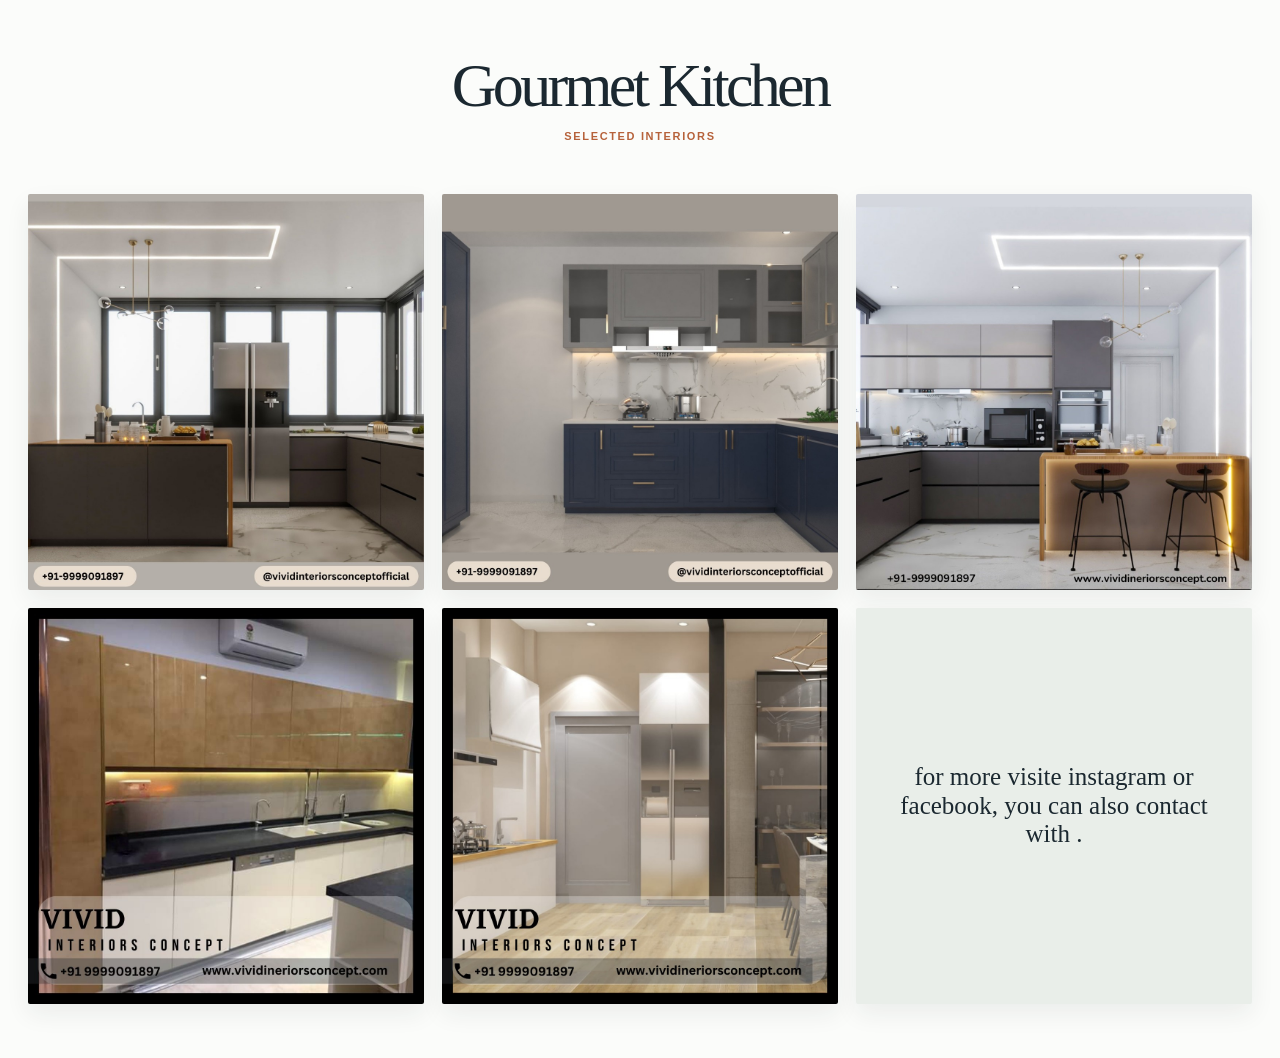
<file: kitchen.html>
<!DOCTYPE html>
<html lang="en">
<head>
    <meta charset="UTF-8">
    <meta name="viewport" content="width=device-width, initial-scale=1.0">
    <title>Document</title>
    <link rel="stylesheet" href="styleliving.css">
</head>
<body>
     <div id="container">
        <h1>Gourmet Kitchen</h1>
        <div id="section">
            
            

            <div class="works" id="kit1"></div>

            <div class="works" id="kit2"></div>

            <div class="works"  id="kit3"></div>

            <div class="works" id="kit4"></div>

            <div class="works" id="kit5"></div>

            <a href="index.html"><div class="works" id="text">for more visite instagram or facebook, you can also contact with .</div></a>
           
        </div>
    </div>
    <script src="gallery.js" defer></script>
</body>
</html>
</file>
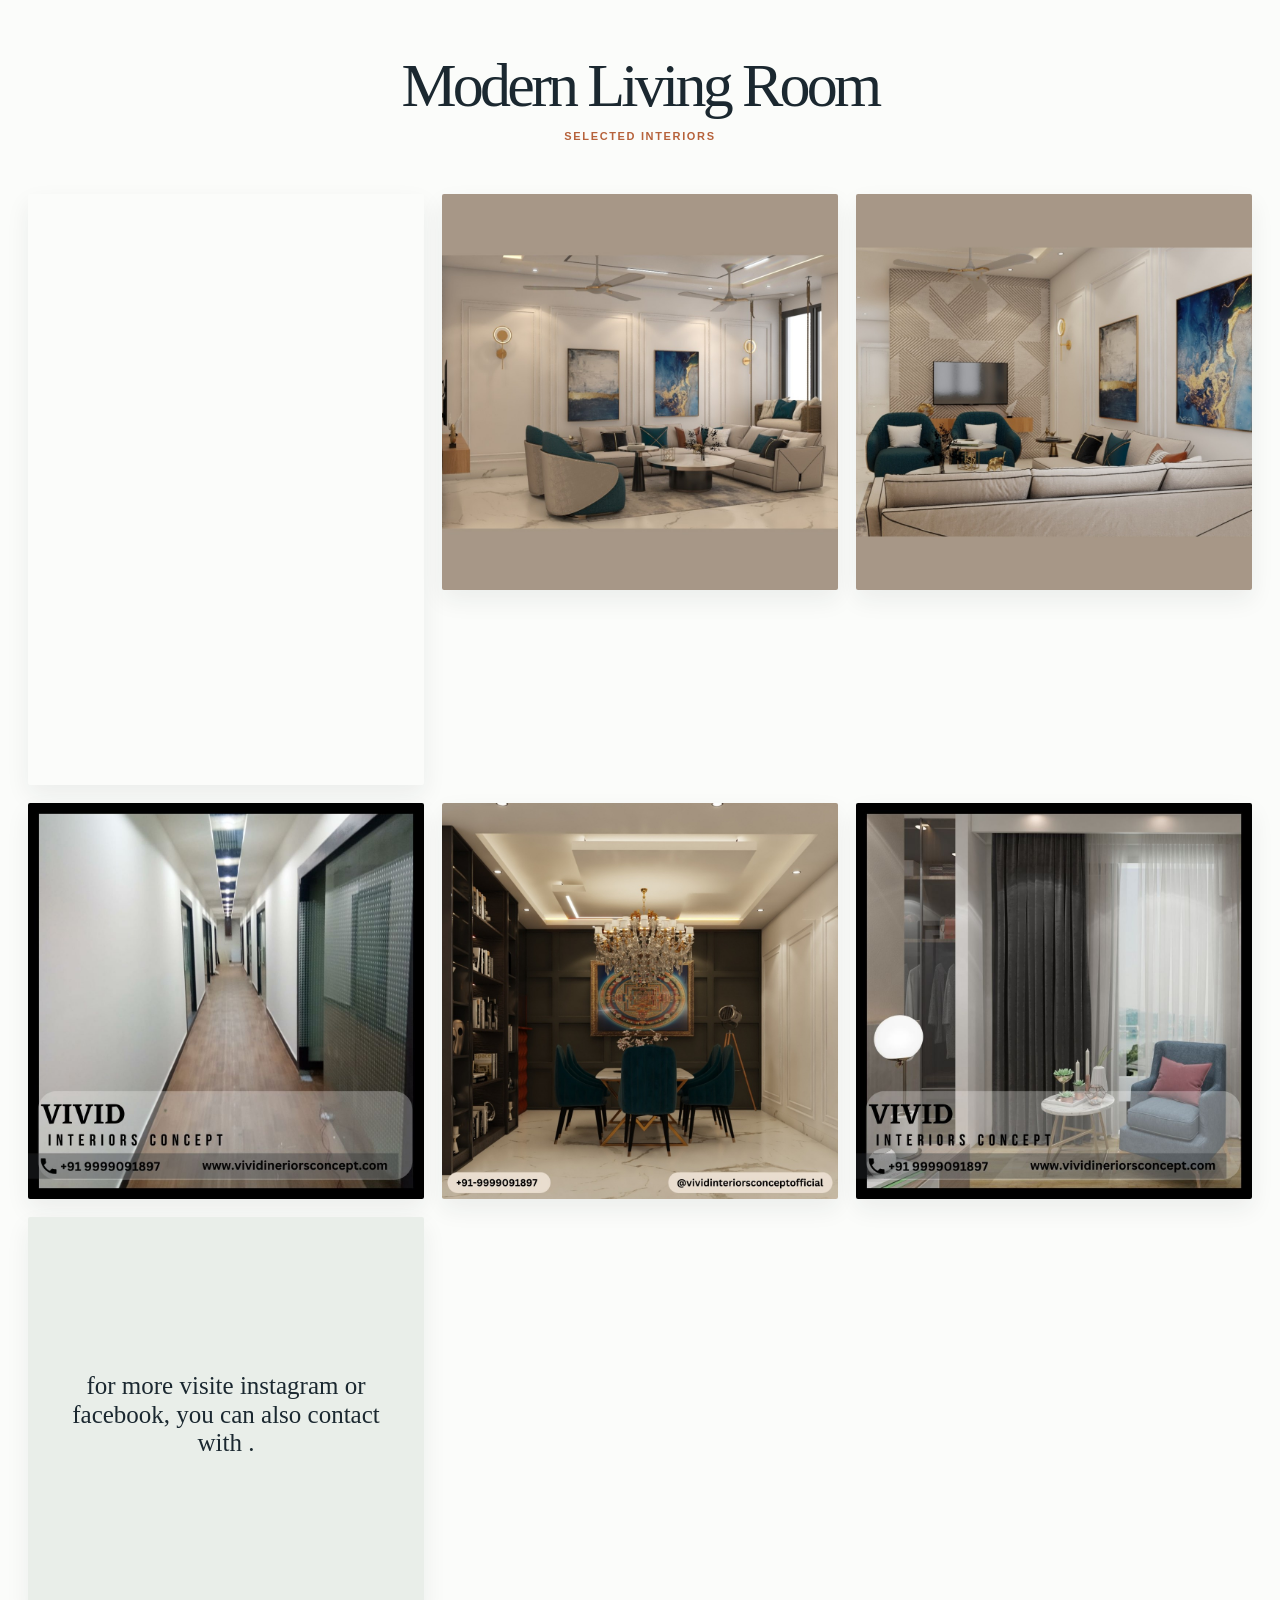
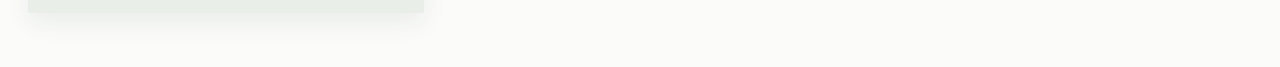
<file: livingroom.html>
<!DOCTYPE html>
<html lang="en">
<head>
    <meta charset="UTF-8">
    <meta name="viewport" content="width=device-width, initial-scale=1.0">
    <title>vivid living room</title>
    <link rel="stylesheet" href="styleliving.css">
</head>
<body>
    <div id="container">
        <h1>Modern Living Room</h1>
        <div id="section">
            
            <iframe src="https://www.facebook.com/plugins/video.php?height=476&href=https%3A%2F%2Fwww.facebook.com%2Fvividinteriorsconceptofficial%2Fvideos%2F1298876698459665%2F&show_text=true&width=267&t=0" width="267" height="591" style="border:none;overflow:hidden" scrolling="no" frameborder="0" allowfullscreen="true" allow="autoplay; clipboard-write; encrypted-media; picture-in-picture; web-share" allowFullScreen="true"></iframe>

            <div class="works" id="liv1"></div>

            <div class="works" id="liv2"></div>

            <div class="works"  id="liv3"></div>

            <div class="works" id="liv4"></div>

            <div class="works" id="liv5"></div>

            <a href="index.html"><div class="works" id="text">for more visite instagram or facebook, you can also contact with .</div></a>
           
        </div>
    </div>
    <script src="gallery.js" defer></script>
</body>
</html>
</file>
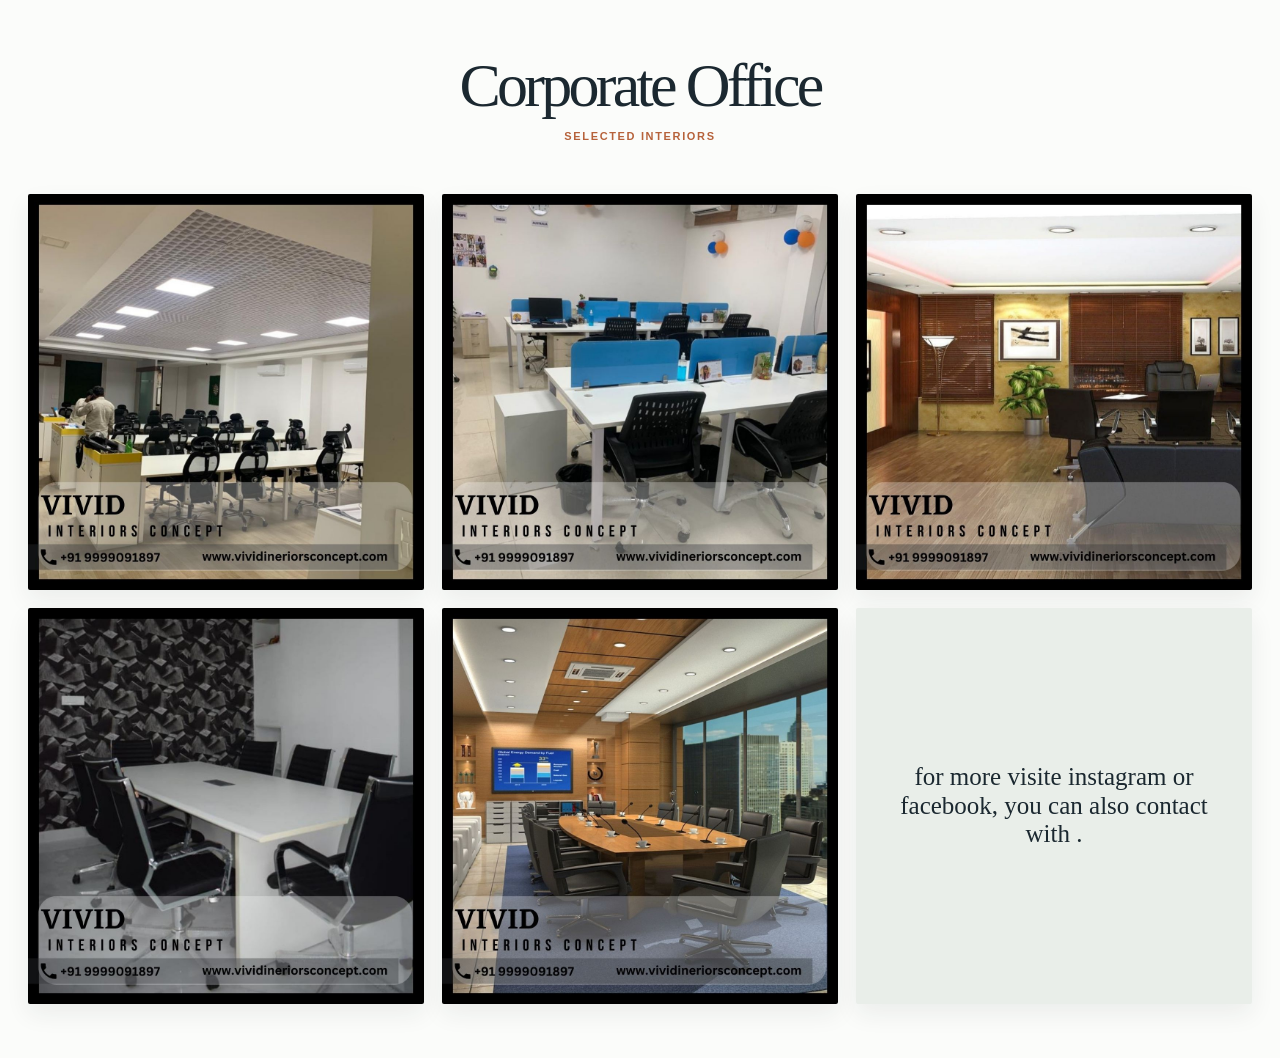
<file: office.html>
<!DOCTYPE html>
<html lang="en">
<head>
    <meta charset="UTF-8">
    <meta name="viewport" content="width=device-width, initial-scale=1.0">
    <title>Document</title>
    <link rel="stylesheet" href="styleliving.css">
</head>
<body>
     <div id="container">
        <h1>Corporate Office</h1>
        <div id="section">
            
            

            <div class="works" id="office1"></div>

            <div class="works" id="office2"></div>

            <div class="works"  id="office3"></div>

            <div class="works" id="office4"></div>

            <div class="works" id="office5"></div>

            <a href="index.html"><div class="works" id="text">for more visite instagram or facebook, you can also contact with .</div></a>
           
        </div>
    </div>
    <script src="gallery.js" defer></script>
</body>
</html>
</file>
<file: style.css>
:root{--ink:#1b2830;--muted:#63727a;--paper:#fbfcfa;--mist:#eff3ee;--accent:#b6623b;--line:#dfe5df;--nav:76px}*{box-sizing:border-box;margin:0}html{scroll-behavior:smooth}body{background:var(--paper);color:var(--ink);font:16px/1.65 Arial,sans-serif}img{max-width:100%;display:block}a{color:inherit}.site-nav{height:var(--nav);position:fixed;inset:0 0 auto;z-index:10;background:#fbfcfae8;backdrop-filter:blur(12px);border-bottom:1px solid transparent;transition:.25s}.site-nav.scrolled{border-color:var(--line)}.nav-container{max-width:1240px;height:100%;margin:auto;padding:0 28px;display:flex;align-items:center;justify-content:space-between}.brand{display:flex;align-items:center;gap:10px;text-decoration:none;font:700 24px Georgia,serif}.brand img{width:48px;height:48px;object-fit:contain}.nav-links{display:flex;gap:27px;list-style:none;padding:0}.nav-links a{text-decoration:none;font-size:13px;font-weight:700}.nav-links a:hover{color:var(--accent)}.menu-toggle{display:none;border:0;background:0;font-size:25px;cursor:pointer}.hero{height:100svh;min-height:640px;max-height:920px;position:relative;display:grid;place-items:center;background:linear-gradient(90deg,#0d1516bb,#0d151633),url('heroimg.jpg') center/cover;color:#fff}.hero-content{width:min(1240px,100%);padding:0 28px;margin-top:48px}.eyebrow{margin-bottom:16px;color:var(--accent);font-size:11px;font-weight:800;letter-spacing:.15em;text-transform:uppercase}.hero .eyebrow{color:#edc7b2}.hero h1{font:clamp(48px,7vw,92px)/.98 Georgia,serif;letter-spacing:-.065em}.hero h1 em{font-weight:400}.hero-copy{max-width:510px;margin:26px 0 34px;font-size:18px;color:#eef0eb}.button{display:inline-flex;align-items:center;gap:10px;border:0;padding:14px 20px;background:var(--accent);color:#fff;text-decoration:none;font:bold 13px Arial;cursor:pointer;transition:.2s}.button:hover{background:#985032;transform:translateY(-2px)}.button-light{background:#fff;color:var(--ink)}.button-light:hover{background:var(--mist)}.scroll-cue{position:absolute;bottom:28px;left:28px;color:#fff;text-decoration:none;font-size:11px;font-weight:bold;letter-spacing:.11em;text-transform:uppercase}section{max-width:1240px;margin:auto;padding:112px 28px}.section-intro{max-width:700px}.section-intro h2,.section-head h2,.contact-heading h2{font:clamp(36px,4.4vw,59px)/1.05 Georgia,serif;letter-spacing:-.055em}.about-content{display:grid;grid-template-columns:1fr 1fr;gap:9%;margin-top:46px;color:var(--muted);font-size:18px}.about-content>p{font:27px/1.25 Georgia,serif;color:var(--ink)}.text-link{display:inline-flex;gap:9px;margin-top:27px;color:var(--accent);font-size:13px;font-weight:bold;text-decoration:none}.section-head{display:flex;align-items:end;justify-content:space-between;margin-bottom:44px}.section-head .text-link{margin:0}.projects-grid{display:grid;grid-template-columns:repeat(3,1fr);gap:18px}.project-card{position:relative;min-height:390px;overflow:hidden;color:#fff;text-decoration:none;background:#24313a}.project-card img{width:100%;height:100%;position:absolute;object-fit:cover;opacity:.85;transition:transform .6s}.project-card:after{content:'';position:absolute;inset:0;background:linear-gradient(0deg,#070d0ebf,transparent 57%)}.project-card:hover img{transform:scale(1.06)}.project-card>div,.project-number{position:absolute;z-index:1}.project-card>div{inset:auto 24px 21px}.project-card h3{font:26px/1.1 Georgia,serif}.project-card p{margin-top:5px;font-size:13px}.project-number{top:19px;right:20px;font:14px Georgia,serif}.services-section{max-width:none;background:var(--mist)}.services-section>.section-intro,.services-grid{max-width:1184px;margin-left:auto;margin-right:auto}.services-grid{display:grid;grid-template-columns:repeat(4,1fr);margin-top:48px;border-top:1px solid var(--line)}.service-card{min-height:220px;padding:29px 23px 20px 0;border-right:1px solid var(--line)}.service-card:not(:first-child){padding-left:23px}.service-card:last-child{border:0}.service-card i{color:var(--accent);font-size:28px}.service-card h3{margin:31px 0 9px;font:22px Georgia,serif}.service-card p,.contact-heading>p:last-child{color:var(--muted);font-size:14px}.contact-heading{max-width:650px}.contact-heading>p:last-child{max-width:490px;margin-top:21px}.contact-container{display:grid;grid-template-columns:1.1fr .9fr;gap:11%;margin-top:50px}.contact-form{display:grid;gap:18px}.contact-form label{color:var(--muted);font-size:12px;font-weight:bold}.contact-form input,.contact-form textarea{width:100%;display:block;margin-top:6px;padding:12px 0;border:0;border-bottom:1px solid #b7c0ba;background:transparent;font:16px Arial;outline:0}.contact-form input:focus,.contact-form textarea:focus{border-color:var(--accent)}.contact-form textarea{min-height:100px;resize:vertical}.contact-form .button{justify-self:start;margin-top:8px}.form-status{color:var(--accent);font-size:14px}.contact-info{display:grid;gap:23px;padding-top:12px}.contact-info>a{display:flex;gap:15px;text-decoration:none;color:var(--muted);font-size:14px}.contact-info i{color:var(--accent);font-size:21px}.contact-info b{display:block;color:var(--ink);font-size:13px}.social-links{display:flex;gap:10px;margin-top:8px}.social-links a{display:grid;place-items:center;width:36px;height:36px;border:1px solid var(--line);border-radius:50%;text-decoration:none}.social-links a:hover{background:var(--ink);color:white}.social-links i{font-size:16px;color:currentColor}footer{display:flex;justify-content:space-between;padding:25px max(28px,calc((100% - 1184px)/2));border-top:1px solid var(--line);color:var(--muted);font-size:12px}footer a{text-decoration:none;color:var(--ink);font-weight:bold}.reveal{opacity:0;transform:translateY(24px);transition:.65s}.reveal.is-visible{opacity:1;transform:none}@media(max-width:800px){.menu-toggle{display:block}.nav-links{position:absolute;top:100%;left:0;right:0;display:none;padding:16px 28px 24px;background:var(--paper);border-bottom:1px solid var(--line);box-shadow:0 14px 20px #0c171214;flex-direction:column;gap:14px}.nav-links.active{display:flex}.projects-grid{grid-template-columns:repeat(2,1fr)}.services-grid{grid-template-columns:repeat(2,1fr)}.service-card:nth-child(2){border:0}.service-card:nth-child(n+3){border-top:1px solid var(--line);padding-top:28px}.contact-container{gap:50px}}@media(max-width:560px){section{padding:78px 20px}.nav-container,.hero-content{padding-left:20px;padding-right:20px}.scroll-cue{left:20px}.about-content,.contact-container{grid-template-columns:1fr;gap:27px}.about-content>p{font-size:23px}.section-head{display:block}.section-head .text-link{margin-top:18px}.projects-grid,.services-grid{grid-template-columns:1fr}.project-card{min-height:350px}.service-card,.service-card:not(:first-child){border-right:0;border-top:1px solid var(--line);padding:25px 0}footer{display:block;padding:20px}footer a{display:inline-block;margin-top:8px}}
</file>
<file: styleliving.css>
:root{--ink:#1b2830;--muted:#63727a;--paper:#fbfcfa;--accent:#b6623b}*{box-sizing:border-box;margin:0}body{background:var(--paper);color:var(--ink);font-family:Arial,sans-serif}#container{max-width:1280px;margin:auto;padding:54px 28px}h1{font:clamp(35px,5vw,62px)/1 Georgia,serif;text-align:center;letter-spacing:-.06em}h1:after{content:'Selected interiors';display:block;margin-top:14px;color:var(--accent);font:700 11px Arial;letter-spacing:.15em;text-transform:uppercase}#section{display:grid;grid-template-columns:repeat(3,1fr);gap:18px;margin-top:52px}.works{aspect-ratio:1/1;overflow:hidden;position:relative;border-radius:2px;background-position:center;background-size:cover;box-shadow:0 10px 25px #1b283012;cursor:zoom-in;transition:transform .35s,box-shadow .35s}.works:hover{transform:translateY(-6px);box-shadow:0 18px 35px #1b283025}.works:after{content:'View image';position:absolute;inset:auto 14px 12px auto;padding:6px 9px;background:#fff;color:var(--ink);font-size:10px;font-weight:bold;letter-spacing:.07em;text-transform:uppercase;opacity:0;transform:translateY(6px);transition:.25s}.works:hover:after{opacity:1;transform:none}#text{display:grid;place-items:center;padding:34px;background:#e9eee9;color:var(--ink);font:25px/1.15 Georgia,serif;text-align:center;cursor:pointer}#text:after{display:none}#section>a{text-decoration:none}iframe{max-width:100%;width:100%!important;border-radius:2px;box-shadow:0 10px 25px #1b283012}.lightbox{position:fixed;z-index:99;inset:0;display:grid;place-items:center;padding:24px;background:#10191ae8;opacity:0;visibility:hidden;transition:.2s}.lightbox.open{opacity:1;visibility:visible}.lightbox img{max-width:min(100%,1100px);max-height:88vh;box-shadow:0 20px 60px #0008}.lightbox button{position:absolute;top:16px;right:20px;border:0;background:transparent;color:#fff;font-size:35px;cursor:pointer}@media(max-width:800px){#section{grid-template-columns:repeat(2,1fr)}}@media(max-width:540px){#container{padding:38px 20px}#section{grid-template-columns:1fr;margin-top:35px}.works{min-height:290px}}
#liv1{background-image:url('living1.jpg')}#liv2{background-image:url('living2.jpg')}#liv3{background-image:url('living3.jpg')}#liv4{background-image:url('liv4.jpg')}#liv5{background-image:url('liv5.jpg')}#bed1{background-image:url('bedroom1.jpg')}#bed2{background-image:url('bedroom2.jpg')}#bed3{background-image:url('bedroom3.jpg')}#bed4{background-image:url('bedroom4.jpg')}#bed5{background-image:url('bedroom5.jpg')}#office1{background-image:url('office1.jpg')}#office2{background-image:url('office2.jpg')}#office3{background-image:url('office3.jpg')}#office4{background-image:url('office4.jpg')}#office5{background-image:url('office5.jpg')}#kit1{background-image:url('kit1.jpg')}#kit2{background-image:url('kit2.jpg')}#kit3{background-image:url('kit3.jpg')}#kit4{background-image:url('kit4.jpg')}#kit5{background-image:url('kit5.jpg')}#cafe1{background-image:url('cafe1.jpg')}#cafe2{background-image:url('cafe2.jpg')}#cafe3{background-image:url('cafe3.jpg')}#cafe4{background-image:url('cafe4.jpg')}#cafe5{background-image:url('cafe5.jpg')}#bathroom1{background-image:url('bathroom.jpg')}#bathroom2{background-image:url('bath2.jpg')}#bathroom3{background-image:url('bath3.jpg')}#bathroom4{background-image:url('bath4.jpg')}#bathroom5{background-image:url('bath1.jpg')}
</file>
